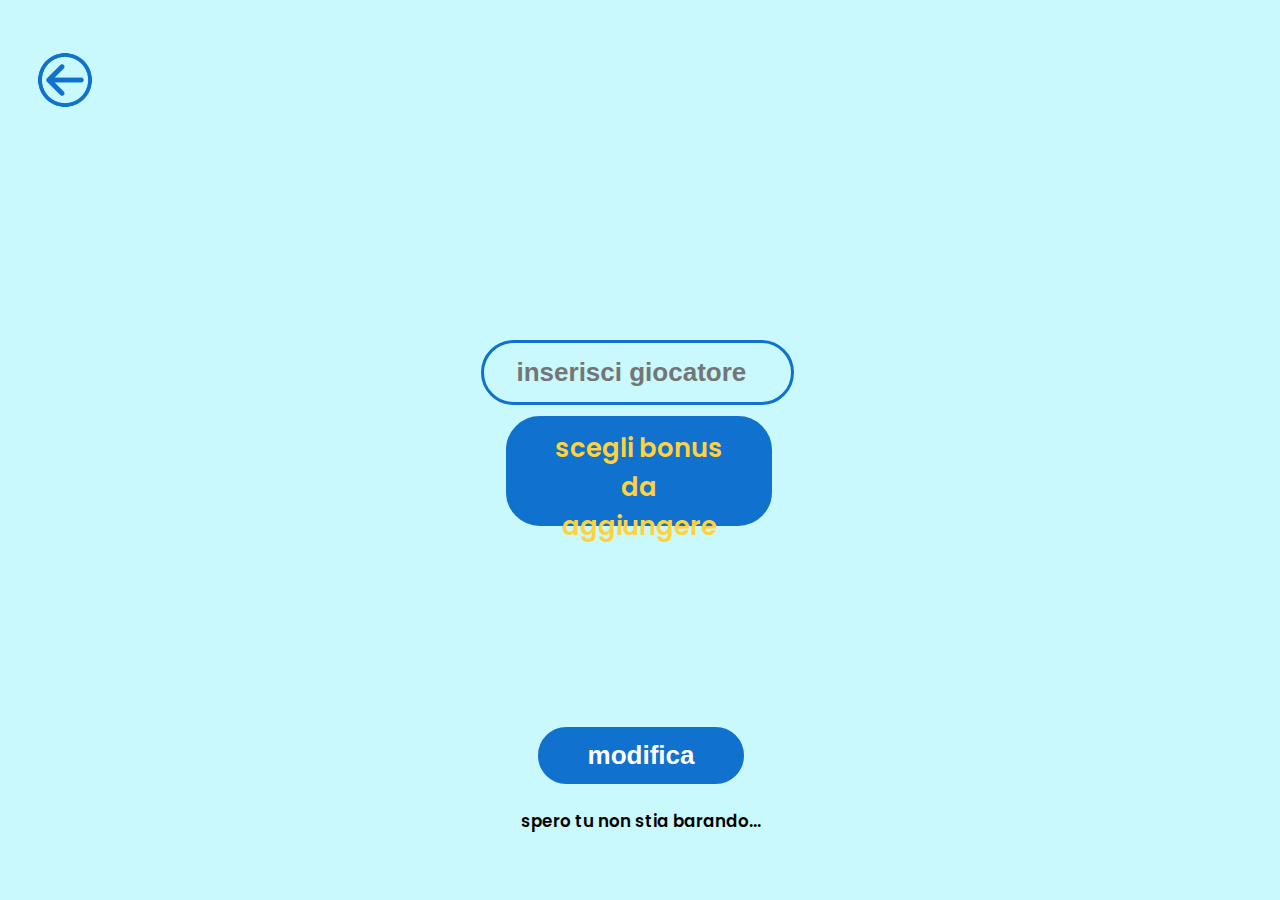
<file: adminbonus.html>
<!DOCTYPE html>
<html>

<head>
    <meta charset="utf-8">
    <meta name="viewport" content="initial-scale=1, width=device-width">

    <link rel="stylesheet" href="style.css" />
    <link rel="stylesheet" href="https://fonts.googleapis.com/css2?family=Poppins:wght@600&display=swap" />

</head>

<body style="background-color: #c9f8fd;">

    <div class="bonus-change">

        <!-- pulsante per tornare alla adminhome -->
        <a href="adminhome.html">
            <img src="img/IconBlue.png" alt="Icona" class="icon">
        </a>



        <input type="text" id="giocatoreInput" placeholder="inserisci giocatore"
            class=" inserisci-admingiocatoreB-wrapper">

        <div class="scegli-bonus-da-aggiungere-wrapper"> <!-- da far funzionare questo, trovare il modo -->
            <div class="scegli-bonus-da-container">
                <p class="scegli-bonus">scegli bonus </p>
                <p class="scegli-bonus">da aggiungere</p>
            </div>
        </div>

        <button class=" modifica-adminbonus-wrapper">modifica </button>

        <div class="spero-tu-non">spero tu non stia barando...</div>

    </div>




    <script>
        document.querySelector('.modifica-bonus-wrapper').addEventListener('click', function () {
            // qui il codice che vuoi eseguire quando clicchi
            console.log('Hai cliccato Modifica!'); // questo quello che appare in console quando premi
        });


    </script>
</body>

</html>
</file>
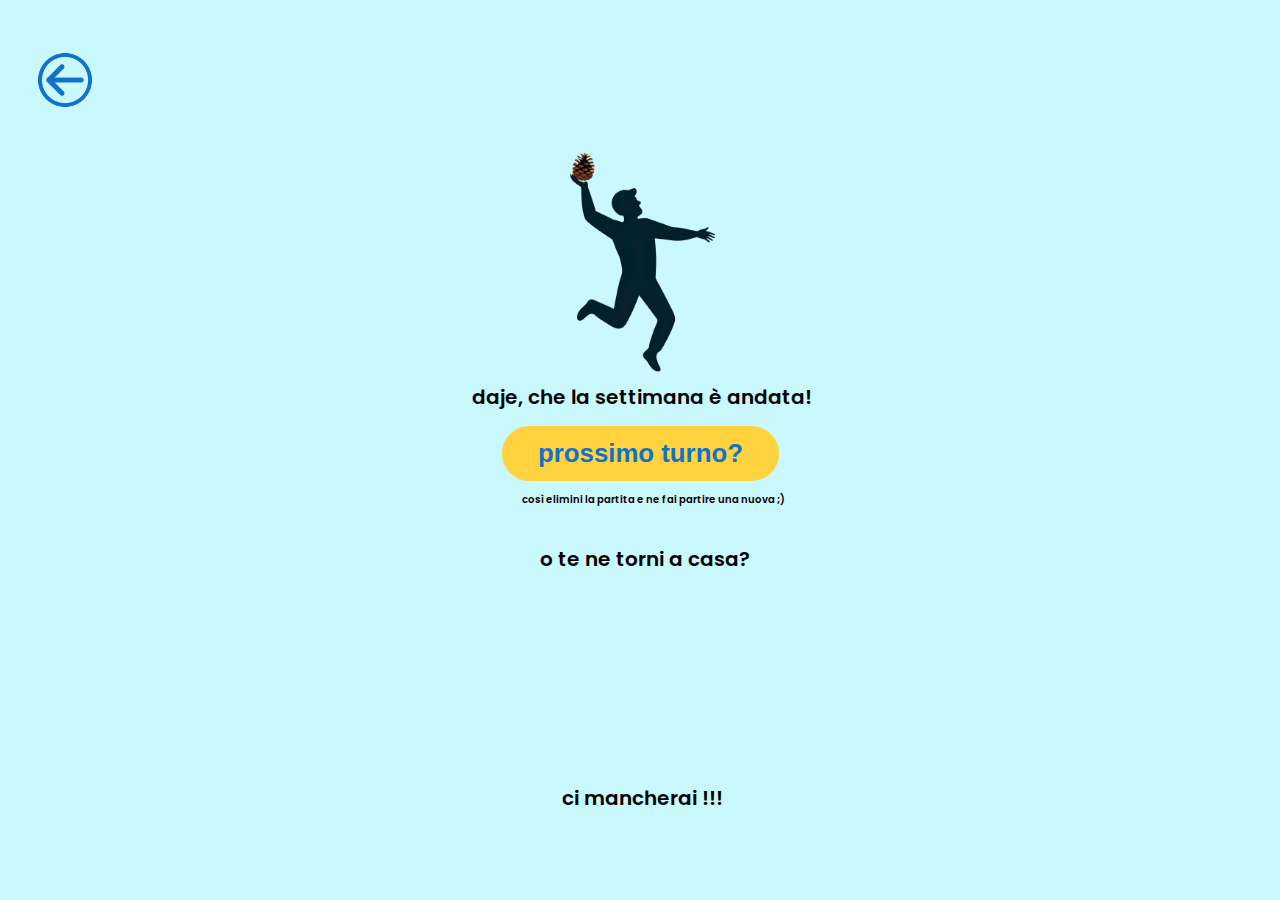
<file: adminendgame.html>
<!DOCTYPE html>
<html>

<head>
  <meta charset="utf-8">
  <meta name="viewport" content="initial-scale=1, width=device-width">

  <link rel="stylesheet" href="style.css" />
  <link rel="stylesheet" href="https://fonts.googleapis.com/css2?family=Poppins:wght@600&display=swap" />

</head>

<body style="background-color: #c9f8fd;">

  <div class="elimina-partita-admin">

    <!-- pulsante per tornare alla adminhome -->
    <a href="adminhome.html">
      <img src="img/IconBlue.png" alt="Icona" class="icon">
    </a>

    <button class="prossimo-turno-wrapper" id="pulsante-conferma">
      <div class="prossimo-turno">prossimo turno? </div>
    </button>
    <img class="image-1-icon-admin" alt="" src="img/pic1.png">


    <div class="daje-che-la">daje, che la settimana è andata!</div>
    <div class="cos-fai-partire">così elimini la partita e ne fai partire una nuova ;)</div>
    <div class="o-te-ne">o te ne torni a casa? </div>
    <div class="ci-mancherai">ci mancherai !!!</div>

  </div>




  <script>
    document.getElementById('pulsante-conferma').addEventListener('click', function () {
      const primaConferma = confirm("Sei sicuro di voler cancellare tutto del turno appena passato?");

      if (primaConferma) {
        const secondaConferma = confirm("Ma sei sicuro sicuro?");

        if (secondaConferma) {
          alert("Cancellato tutto!");
          // qui puoi mettere il codice dell'azione vera e propria
        } else {
          alert("Non ho cancellato niente, ti sei salvato in corner");
        }

      } else {
        alert("Ok, come non detto, non ho cancellato niente");
      }
    });
  </script>
</body>

</html>
</file>
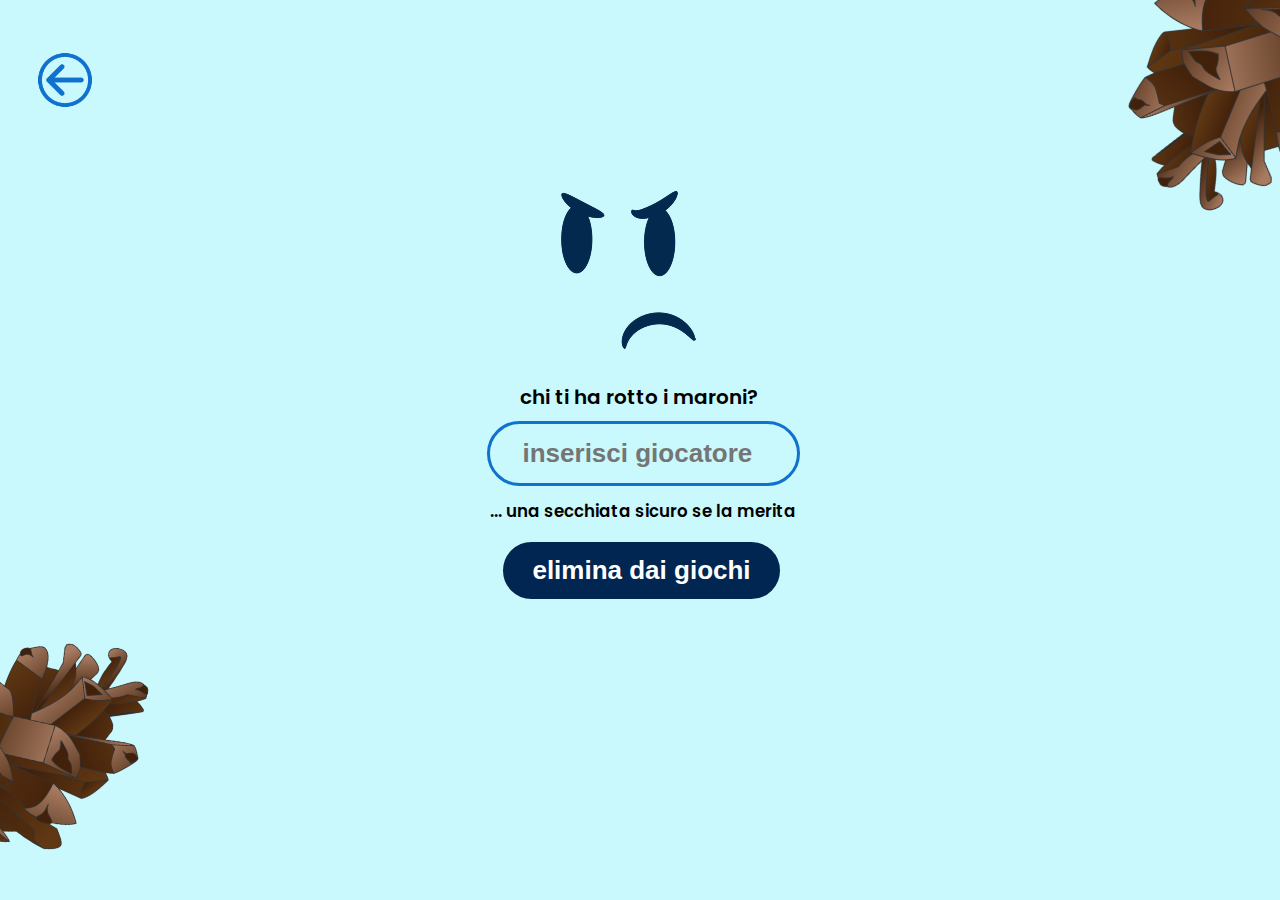
<file: adminendplayer.html>
<!DOCTYPE html>
<html>

<head>
    <meta charset="utf-8">
    <meta name="viewport" content="initial-scale=1, width=device-width">

    <link rel="stylesheet" href="style.css" />
    <link rel="stylesheet" href="https://fonts.googleapis.com/css2?family=Poppins:wght@600&display=swap" />



</head>

<body style="background-color: #c9f8fd;">

    <div class="elimina-admingiocatore">

        <!-- pulsante per tornare alla adminhome -->
        <a href="adminhome.html">
            <img src="img/IconBlue.png" alt="Icona" class="icon">
        </a>

        <!-- inserisci giocatore --> <!-- da modificare una volta inserito il codice backend -->
        <input type="text" id="giocatoreInput" placeholder="inserisci giocatore"
            class=" inserisci-admingiocatoreEP-wrapper">

        <div class="chi-ti-ha">Chi ti ha rotto i maroni?</div>

        <div class="una-secchiata-sicuro">... una secchiata sicuro se la merita</div>

        <button class="elimina-dai-giochi-wrapper" id="pulsante-conferma">
            <div class="elimina-dai-giochi">elimina dai giochi</div>
        </button>

        <img class="angry-icon" alt="" src="img/angry.png">
        <img class="cone-icon13" alt="" src="img/pigna.png">
        <img class="cone-icon14" alt="" src="img/pigna.png">

    </div>





    <script>
        document.getElementById('pulsante-conferma').addEventListener('click', function () {
            const primaConferma = confirm("Sei sicuro di voler eliminare questo giocatore?");
            if (primaConferma) {
                alert("fuori dai giochi mascalzone!");
            } else {
                alert("Salvato in corner, non è successo niente");
            }
        });
    </script>
</body>

</html>
</file>
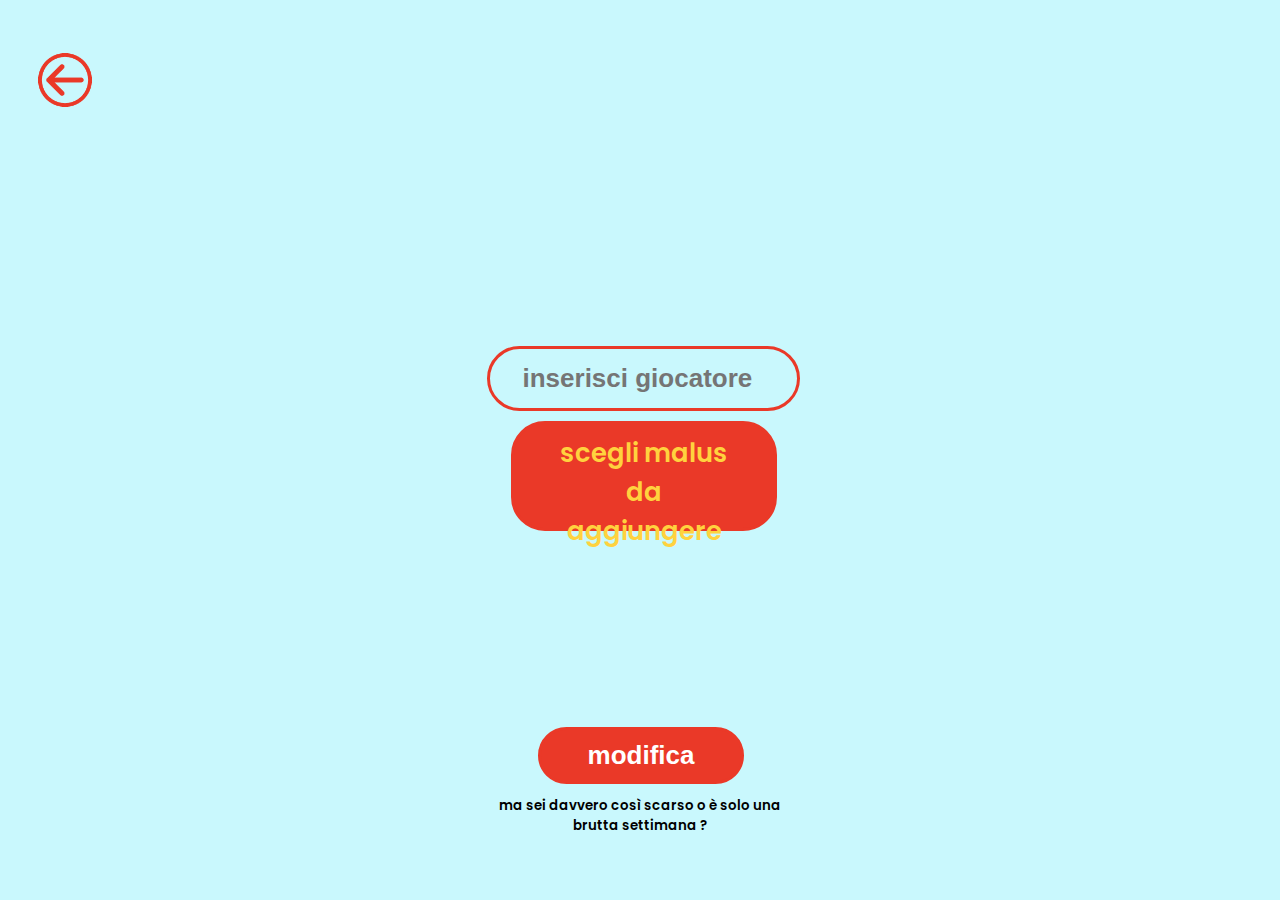
<file: adminmalus.html>
<!DOCTYPE html>
<html>

<head>
    <meta charset="utf-8">
    <meta name="viewport" content="initial-scale=1, width=device-width">

    <link rel="stylesheet" href="style.css" />
    <link rel="stylesheet" href="https://fonts.googleapis.com/css2?family=Poppins:wght@600&display=swap" />

</head>

<body style="background-color: #c9f8fd;">

    <div class="malus-change">
        <div class="malus-change-child">
        </div>

        <!-- pulsante per tornare alla adminhome -->
        <a href="adminhome.html">
            <img src="img/IconRed.png" alt="Icona" class="icon">
        </a>

        <input type="text" id="giocatoreInput" placeholder="inserisci giocatore"
            class="inserisci-admingiocatoreM-wrapper">

        <div class="scegli-malus-da-aggiungere-wrapper"> <!-- da far funzionare questo, trovare il modo -->
            <div class="scegli-malus-da-container">
                <p class="scegli-malus">scegli malus </p>
                <p class="scegli-malus">da aggiungere</p>
            </div>
        </div>

        <button class=" modifica-adminmalus-wrapper">modifica </button>

        <div class="ma-sei-davvero">ma sei davvero così scarso o è solo una brutta settimana ? </div>
    </div>
</body>

</html>
</file>
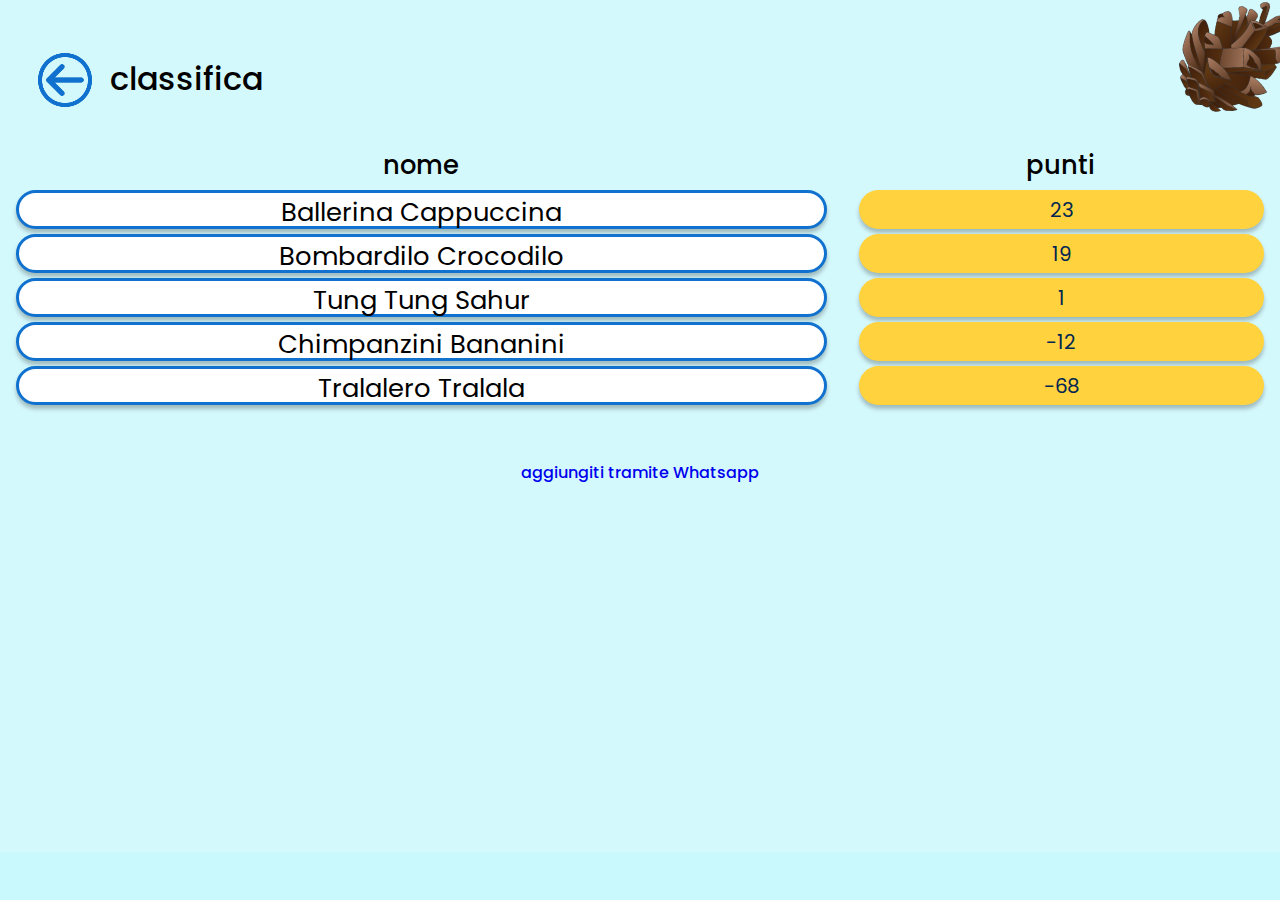
<file: classifica.html>
<!DOCTYPE html>
<html>

<head>
    <meta charset="utf-8">
    <meta name="viewport" content="initial-scale=1, width=device-width">

    <link rel="stylesheet" href="style.css" />
    <link rel="stylesheet" href="https://fonts.googleapis.com/css2?family=Poppins:wght@600;700&display=swap" />



</head>

<body style="background-color: #c9f8fd;">

    <div class="classifica">
        <div class="classifica-wrapper">
            <div class=" font2" style="font-size: xx-large;">classifica </div>
        </div>

        <!-- pigna -->
        <img class="cone-icon6" alt="" src="img/pigna.png">

        <!-- questo poi lo cambio ma intanto è per capire come si vede -->
        <div class="container">
            <div class="nomeg">
                <div class="nomegtitolo font2"> nome </div>
                <div class="nomegcaselle"> Ballerina Cappuccina </div>
                <div class="nomegcaselle"> Bombardilo Crocodilo </div>
                <div class="nomegcaselle"> Tung Tung Sahur </div>
                <div class="nomegcaselle"> Chimpanzini Bananini</div>
                <div class="nomegcaselle"> Tralalero Tralala</div>

            </div>
            <div class="puntidiv">
                <div class="puntititolo font2"> punti </div>
                <div class="punticaselle"> 23 </div>
                <div class="punticaselle"> 19</div>
                <div class="punticaselle"> 1</div>
                <div class="punticaselle"> -12</div>
                <div class="punticaselle"> -68</div>

            </div>
        </div>

        <img class="icon" alt="" src="img/IconBlue.png">

        <a href="index.html">
            <img src="img/IconBlue.png" alt="Icona" class="icon">
        </a>
        <!-- TODO start 
        <input class="aggiungi-giocatore-wrapper font2" id="newplayer" placeholder="aggiungi giocatore"> </inpput>
-->
        <a href="https://wa.me/393889955188?text=Heyy!%20Aggiungimi%20al%20Fanta!%20Mi%20chiamo%20:" target="_blank"
            class=" whatsapp-wrapper2 font2" style="padding: 10px; font-size: 16px;">
            <div class="newplayer">aggiungiti tramite Whatsapp</div>
        </a>
        <!-- TODO finish -->

        <!-- class whatsapp-wrapper
         id: whatsapp
         TODO: 
        cambiare il colore di questa icona
         -->
    </div>
</body>

</html>
</file>
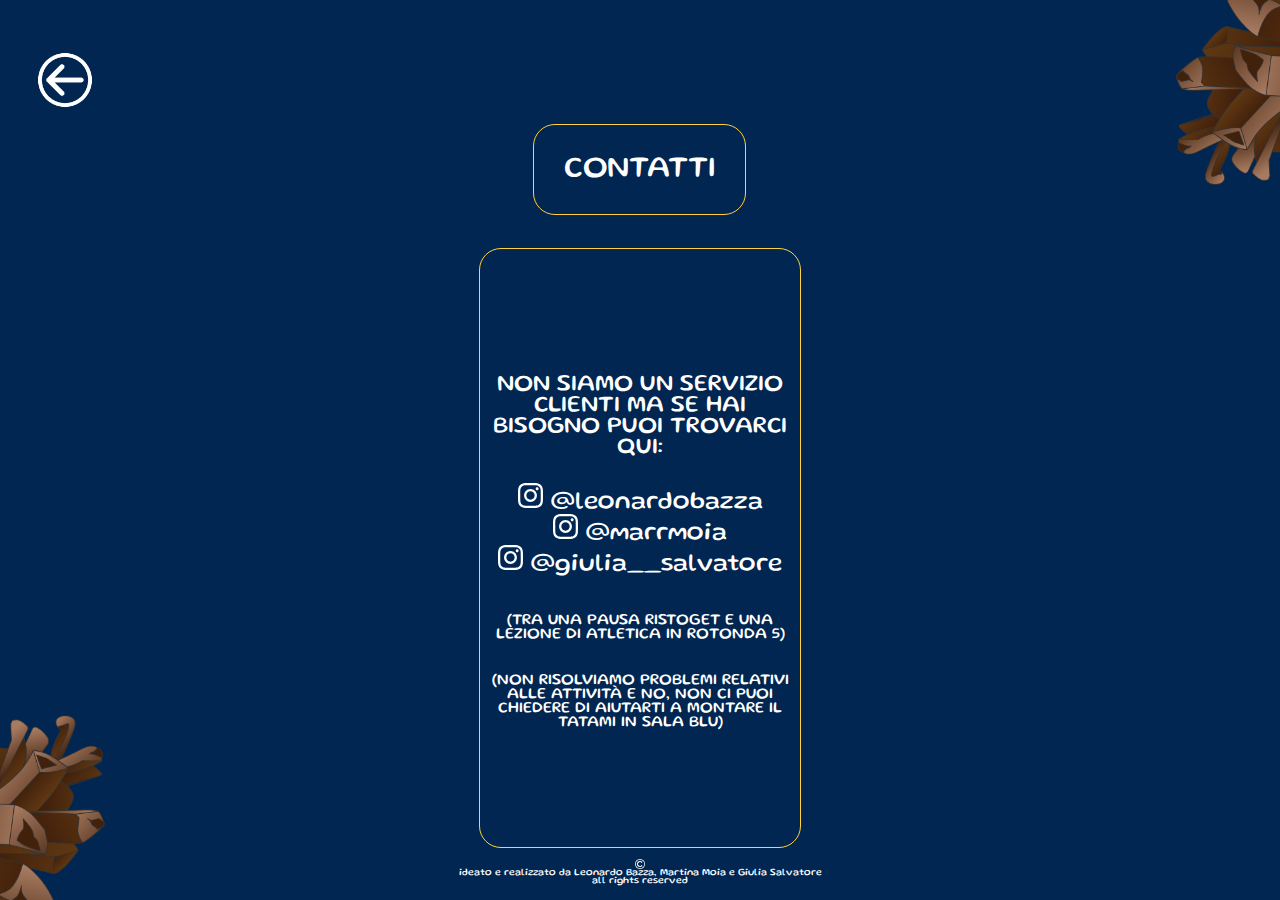
<file: contatti.html>
<!DOCTYPE html>
<html>

<head>
    <meta charset="utf-8">
    <meta name="viewport" content="initial-scale=1, width=device-width">

    <link rel="stylesheet" href="style.css" />
    <link rel="stylesheet" href="https://fonts.googleapis.com/css2?family=Gluten:wght@400&display=swap" />



</head>

<body style="background-color: #002651;">

    <div class="bonus-1 pagina-contatti-wrapper">
        <!-- pulsante per tornare al regolamentohome -->
        <a href="regolamentohome.html">
            <img src="img/IconWhite.png" alt="Icona" class="icon">
        </a>

        <img class="cone-icon11" alt="" src="img/pigna.png">
        <img class="cone-icon12" alt="" src="img/pigna.png">

        <div class="contatti-title-wrapper">
            <div class="elenco-bonus">
                <p class="elenco"> CONTATTI </p>
            </div>
        </div>

        <div class="contatti-wrapper">
            <p style="font-size: x-large;">non siamo un servizio clienti ma se hai bisogno puoi trovarci qui: </p>
            <a class="elenco" href="https://www.instagram.com/leonardobazza?igsh=cnhyYmNzdHUybG5n" target="_blank"
                rel="noopener noreferrer" style="color:white; text-transform: lowercase"> <img
                    src="img/insta-logo-white.svg" style="block-size: 25px;"> @leonardobazza</a>
            <a class="elenco" href="https://www.instagram.com/marrmoia?igsh=bmhycDBmbWFuaWt5m" target="_blank"
                rel="noopener noreferrer" style="color:white; text-transform: lowercase"><img
                    src="img/insta-logo-white.svg" style="block-size: 25px;"> @marrmoia</a>
            <a class="elenco" href="https://www.instagram.com/giulia__salvatore?igsh=Z3BnMjExMXJjenA3" target="_blank"
                rel="noopener noreferrer" style="color:white; text-transform: lowercase"><img
                    src="img/insta-logo-white.svg" style="block-size: 25px;"> @giulia__salvatore</a>
            <br>
            <p style="font-size: medium;">(tra una pausa ristoget e una lezione di atletica in rotonda 5)</p>
            <p style="font-size: medium;">(non risolviamo problemi relativi alle attività e no, non ci puoi chiedere di
                aiutarti a montare il tatami in sala blu) </p>
        </div>

        <!-- copyright lines START -->
        <div class="box-fondo">
            <img style="block-size: 10px;" src="img/copyright.png">
            <div class="copyright-text">
                <div>ideato e realizzato da Leonardo Bazza, Martina Moia e Giulia Salvatore <br> all
                    rights reserved </div>
            </div>
        </div>
        <!-- copyright lines END -->

    </div>
</body>

</html>
</file>
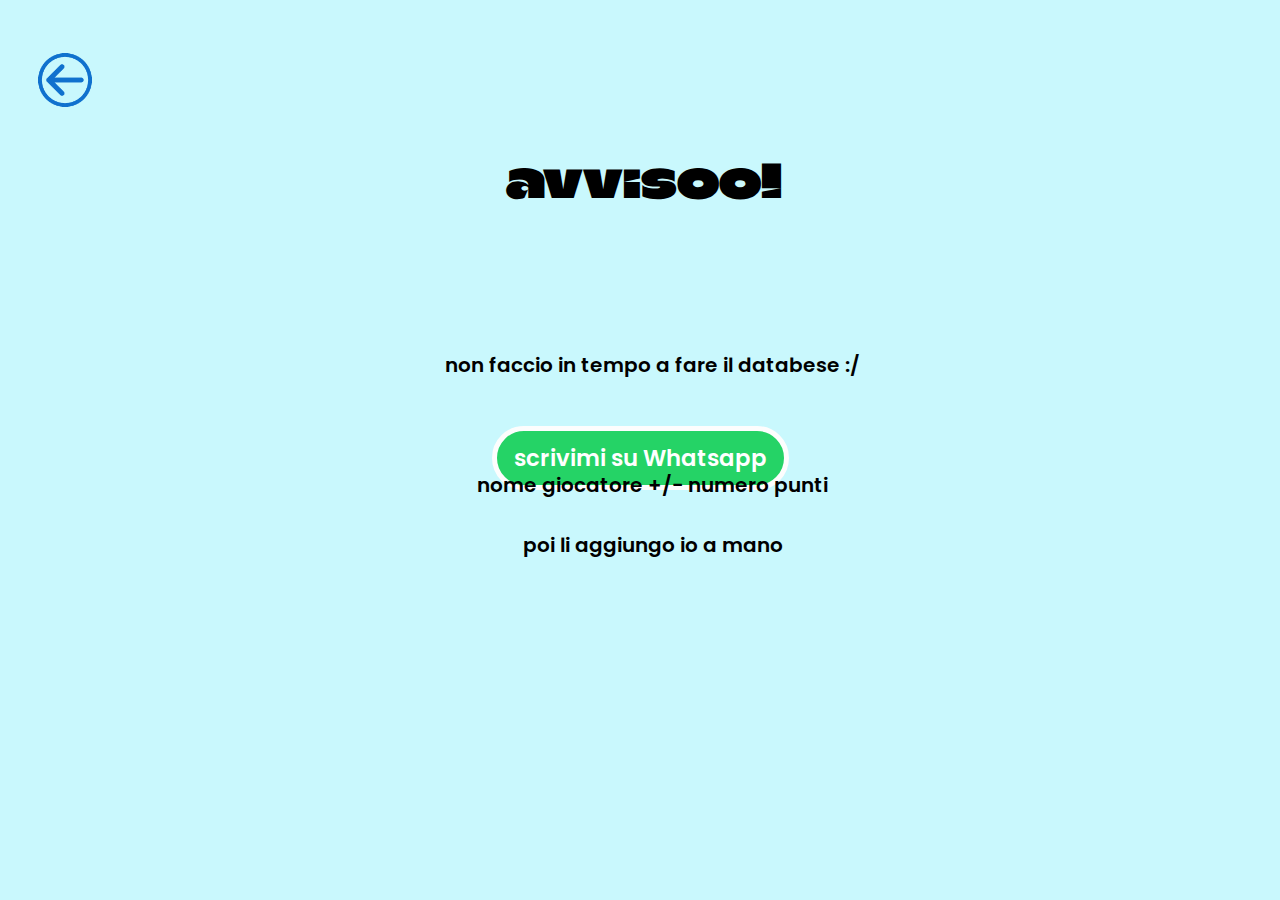
<file: info.html>
<!DOCTYPE html>
<html>

<head>
    <meta charset="utf-8">
    <meta name="viewport" content="initial-scale=1, width=device-width">

    <link rel="stylesheet" href="style.css" />
    <link rel="stylesheet" href="https://fonts.googleapis.com/css2?family=Climate Crisis:wght@400&display=swap" />
    <link rel="stylesheet" href="https://fonts.googleapis.com/css2?family=Poppins:wght@600&display=swap" />
    <link rel="stylesheet" href="https://fonts.googleapis.com/css2?family=Gluten:wght@400&display=swap" />

</head>

<body style="background-color: #c9f8fd;">


    <div class="elimina-partita-admin">

        <!-- pulsante per tornare alla adminhome -->
        <a href="password.html">
            <img src="img/IconBlue.png" alt="Icona" class="icon">
        </a>
        <div class="ue-boss">Avvisoo! </div>

        <a href="https://wa.me/393889955188" target="_blank" class="whatsapp-wrapper">
            <div class="whatsapp">scrivimi su Whatsapp</div>
        </a>



        <div class="infobox">non faccio in tempo a fare il databese :/<br><br><br><br> nome giocatore +/- numero punti
            <br><br> poi li aggiungo io a mano
        </div>


    </div>



    </div>





</body>

</html>
</file>
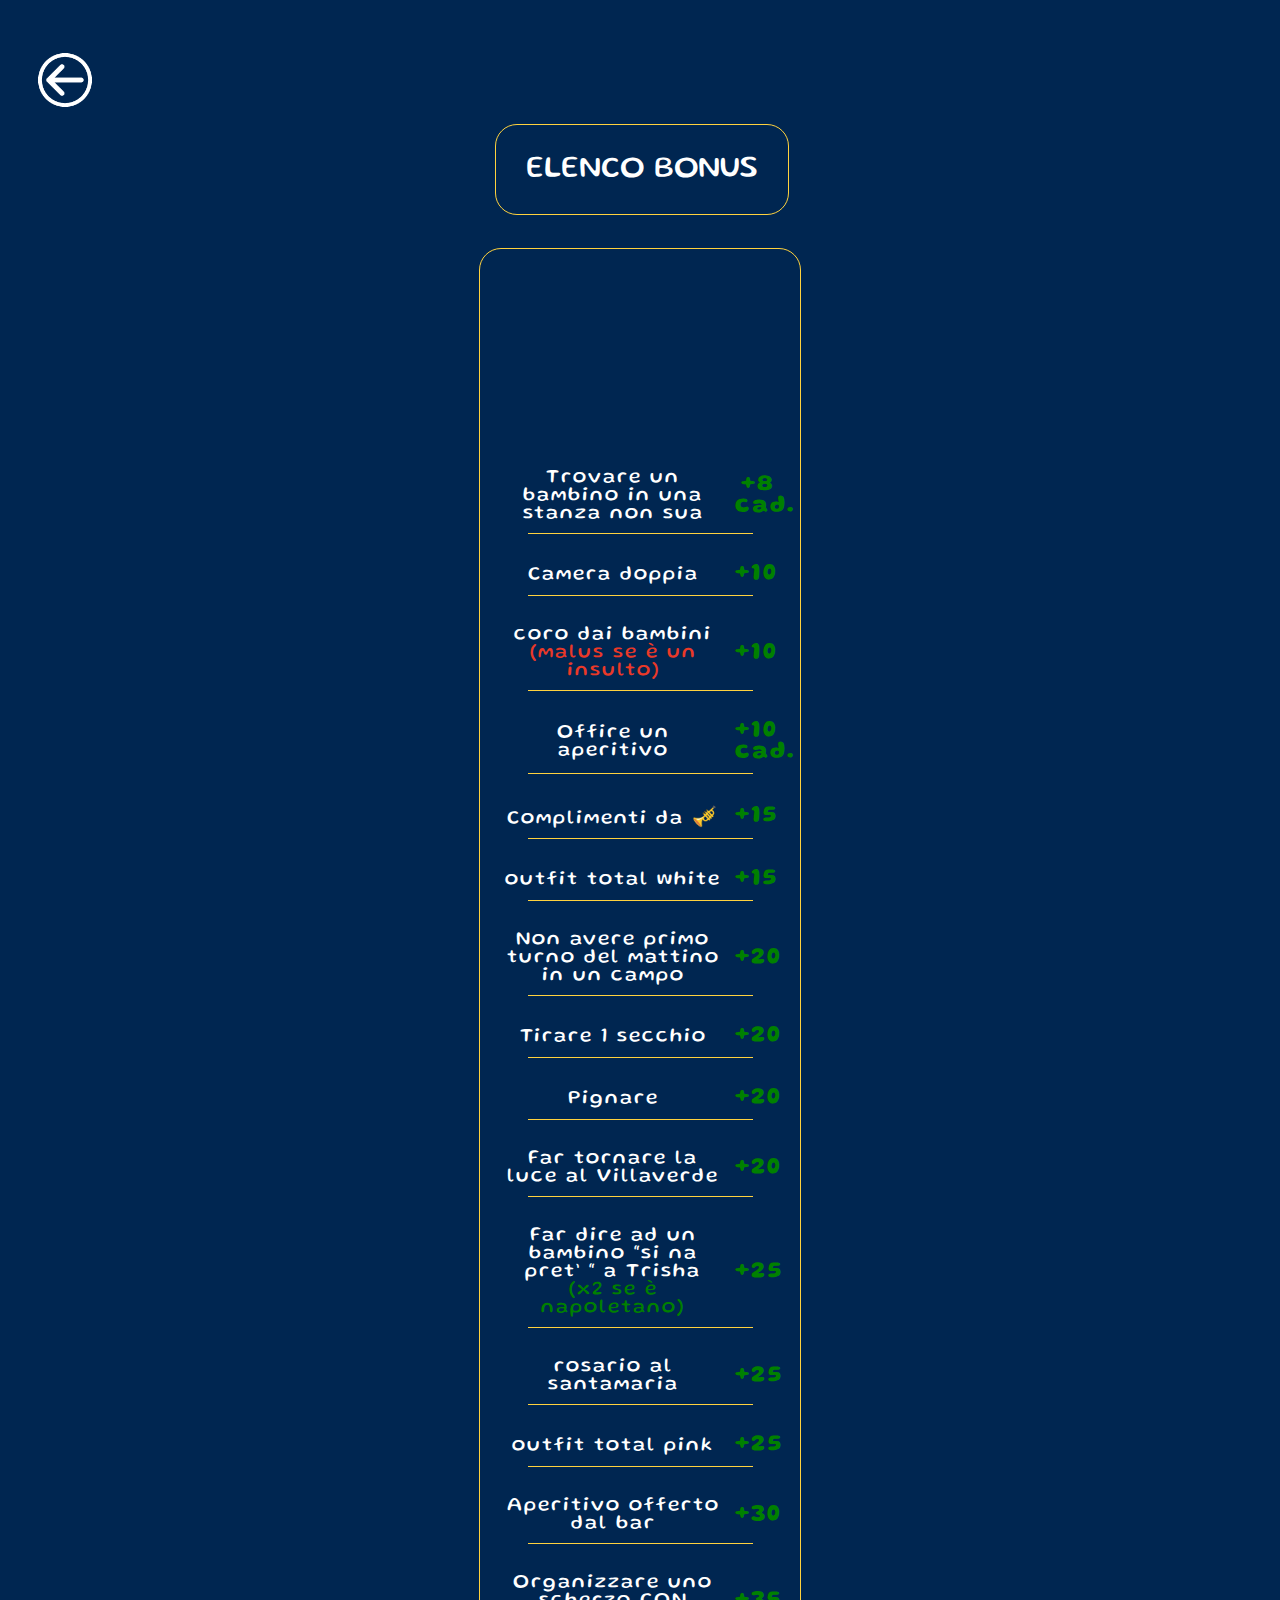
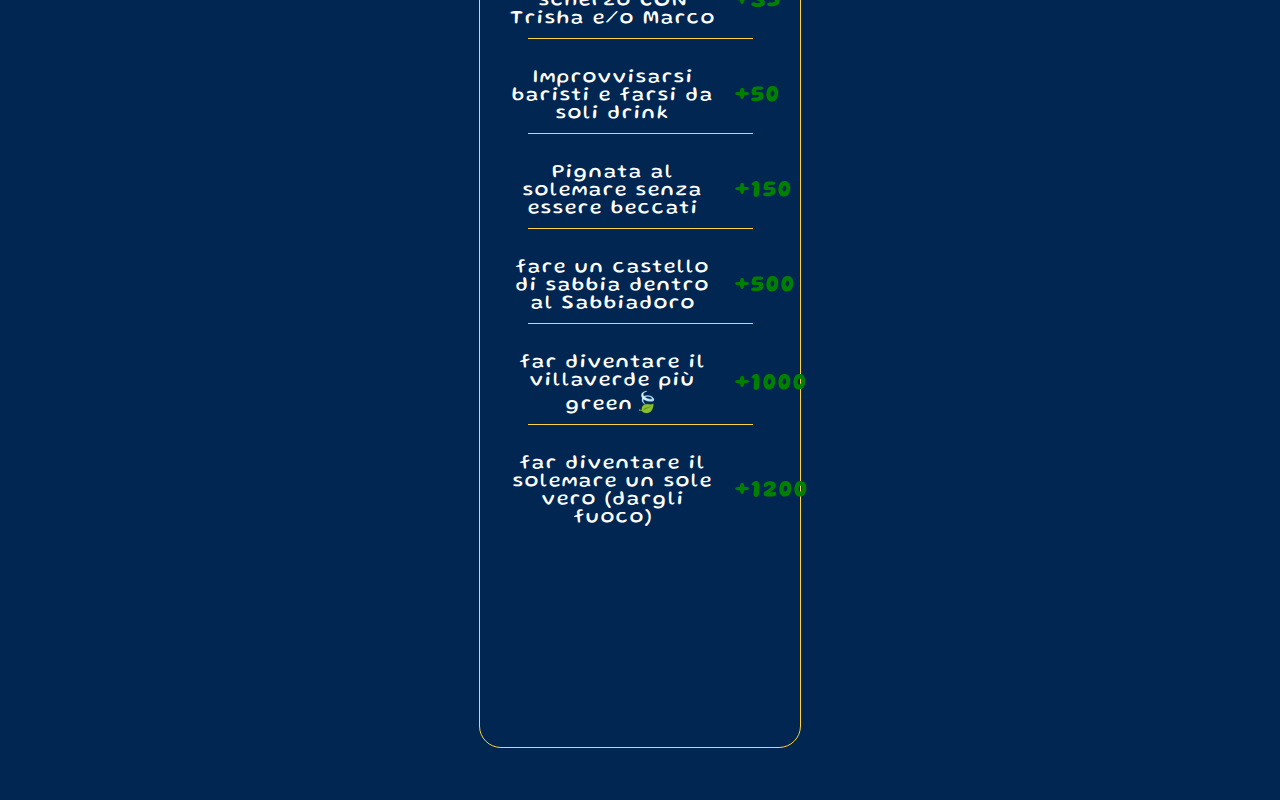
<file: listabonus.html>
<!DOCTYPE html>
<html>

<head>
    <meta charset="utf-8">
    <meta name="viewport" content="initial-scale=1, width=device-width">

    <link rel="stylesheet" href="style.css" />
    <link rel="stylesheet" href="https://fonts.googleapis.com/css2?family=Gluten:wght@400&display=swap" />

</head>

<body style="background-color: #002651;">

    <div class="bonus-1 pagina-wrapper">

        <!-- pulsante per tornare al regolamentohome -->
        <a href="regolamentohome.html">
            <img src="img/IconWhite.png" alt="Icona" class="icon">
        </a>

        <div class="elenco-bonus-wrapper">
            <div class="elenco-bonus">
                <p class="elenco"> ELENCO BONUS </p>
            </div>
        </div>

        <div class="regole-wrapper">
            <div class="regole-container">

                <div class="item">
                    <div class="item-text">Trovare un bambino in una stanza non sua </div>
                    <div class="item-spacer"></div>
                    <div class="item-count-bonus">+8 cad.</div>
                </div>
                <div class=" item-line"></div>

                <div class="item">
                    <div class="item-text">Camera doppia </div>
                    <div class="item-spacer"></div>
                    <div class="item-count-bonus">+10</div>
                </div>
                <div class=" item-line"></div>

                <div class="item">
                    <div class="item-text">coro dai bambini <br> <span style="color: #ea3928">(malus se è un
                            insulto)</span> </div>
                    <div class="item-spacer"></div>
                    <div class="item-count-bonus">+10</div>
                </div>
                <div class=" item-line"></div>

                <div class="item">
                    <div class="item-text">Offire un aperitivo</div>
                    <div class="item-spacer"></div>
                    <div class="item-count-bonus">+10 cad.</div>
                </div>
                <div class=" item-line"></div>

                <div class="item">
                    <div class="item-text">Complimenti da 🎺 </div>
                    <div class="item-spacer"></div>
                    <div class="item-count-bonus">+15</div>
                </div>
                <div class=" item-line"></div>

                <div class="item">
                    <div class="item-text">outfit total white </div>
                    <div class="item-spacer"></div>
                    <div class="item-count-bonus">+15</div>
                </div>
                <div class=" item-line"></div>

                <div class="item">
                    <div class="item-text">Non avere primo turno del mattino in un campo </div>
                    <div class="item-spacer"></div>
                    <div class="item-count-bonus">+20</div>
                </div>
                <div class=" item-line"></div>

                <div class="item">
                    <div class="item-text">Tirare 1 secchio</div>
                    <div class="item-spacer"></div>
                    <div class="item-count-bonus">+20</div>
                </div>
                <div class=" item-line"></div>

                <div class="item">
                    <div class="item-text">Pignare </div>
                    <div class="item-spacer"></div>
                    <div class="item-count-bonus">+20</div>
                </div>
                <div class=" item-line"></div>

                <div class="item">
                    <div class="item-text">Far tornare la luce al Villaverde </div>
                    <div class="item-spacer"></div>
                    <div class="item-count-bonus">+20</div>
                </div>
                <div class=" item-line"></div>

                <div class="item">
                    <div class="item-text">Far dire ad un bambino “si na pret’ “ a Trisha<br> <span
                            style="color: green">(x2 se è napoletano)</span>
                    </div>
                    <div class="item-spacer"></div>
                    <div class="item-count-bonus">+25 </div>
                </div>
                <div class=" item-line"></div>

                <div class="item">
                    <div class="item-text">rosario al santamaria </div>
                    <div class="item-spacer"></div>
                    <div class="item-count-bonus">+25</div>
                </div>
                <div class=" item-line"></div>

                <div class="item">
                    <div class="item-text">outfit total pink </div>
                    <div class="item-spacer"></div>
                    <div class="item-count-bonus">+25</div>
                </div>
                <div class=" item-line"></div>

                <div class="item">
                    <div class="item-text">Aperitivo offerto dal bar </div>
                    <div class="item-spacer"></div>
                    <div class="item-count-bonus">+30</div>
                </div>
                <div class=" item-line"></div>

                <div class="item">
                    <div class="item-text">Organizzare uno scherzo CON Trisha e/o Marco </div>
                    <div class="item-spacer"></div>
                    <div class="item-count-bonus">+35</div>
                </div>
                <div class=" item-line"></div>

                <div class="item">
                    <div class="item-text">Improvvisarsi baristi e farsi da soli drink </div>
                    <div class="item-spacer"></div>
                    <div class="item-count-bonus">+50</div>
                </div>
                <div class=" item-line"></div>


                <div class="item">
                    <div class="item-text">Pignata al solemare senza essere beccati</div>
                    <div class="item-spacer"></div>
                    <div class="item-count-bonus">+150</div>
                </div>
                <div class=" item-line"></div>

                <div class="item">
                    <div class="item-text">fare un castello di sabbia dentro al Sabbiadoro </div>
                    <div class="item-spacer"></div>
                    <div class="item-count-bonus">+500</div>
                </div>
                <div class=" item-line"></div>

                <div class="item">
                    <div class="item-text">far diventare il villaverde più green🍃</div>
                    <div class="item-spacer"></div>
                    <div class="item-count-bonus">+1000</div>
                </div>
                <div class=" item-line"></div>

                <div class="item">
                    <div class="item-text">far diventare il solemare un sole vero (dargli fuoco) </div>
                    <div class="item-spacer"></div>
                    <div class="item-count-bonus">+1200</div>
                </div>

            </div>
        </div>
    </div>
</body>

</html>
</file>
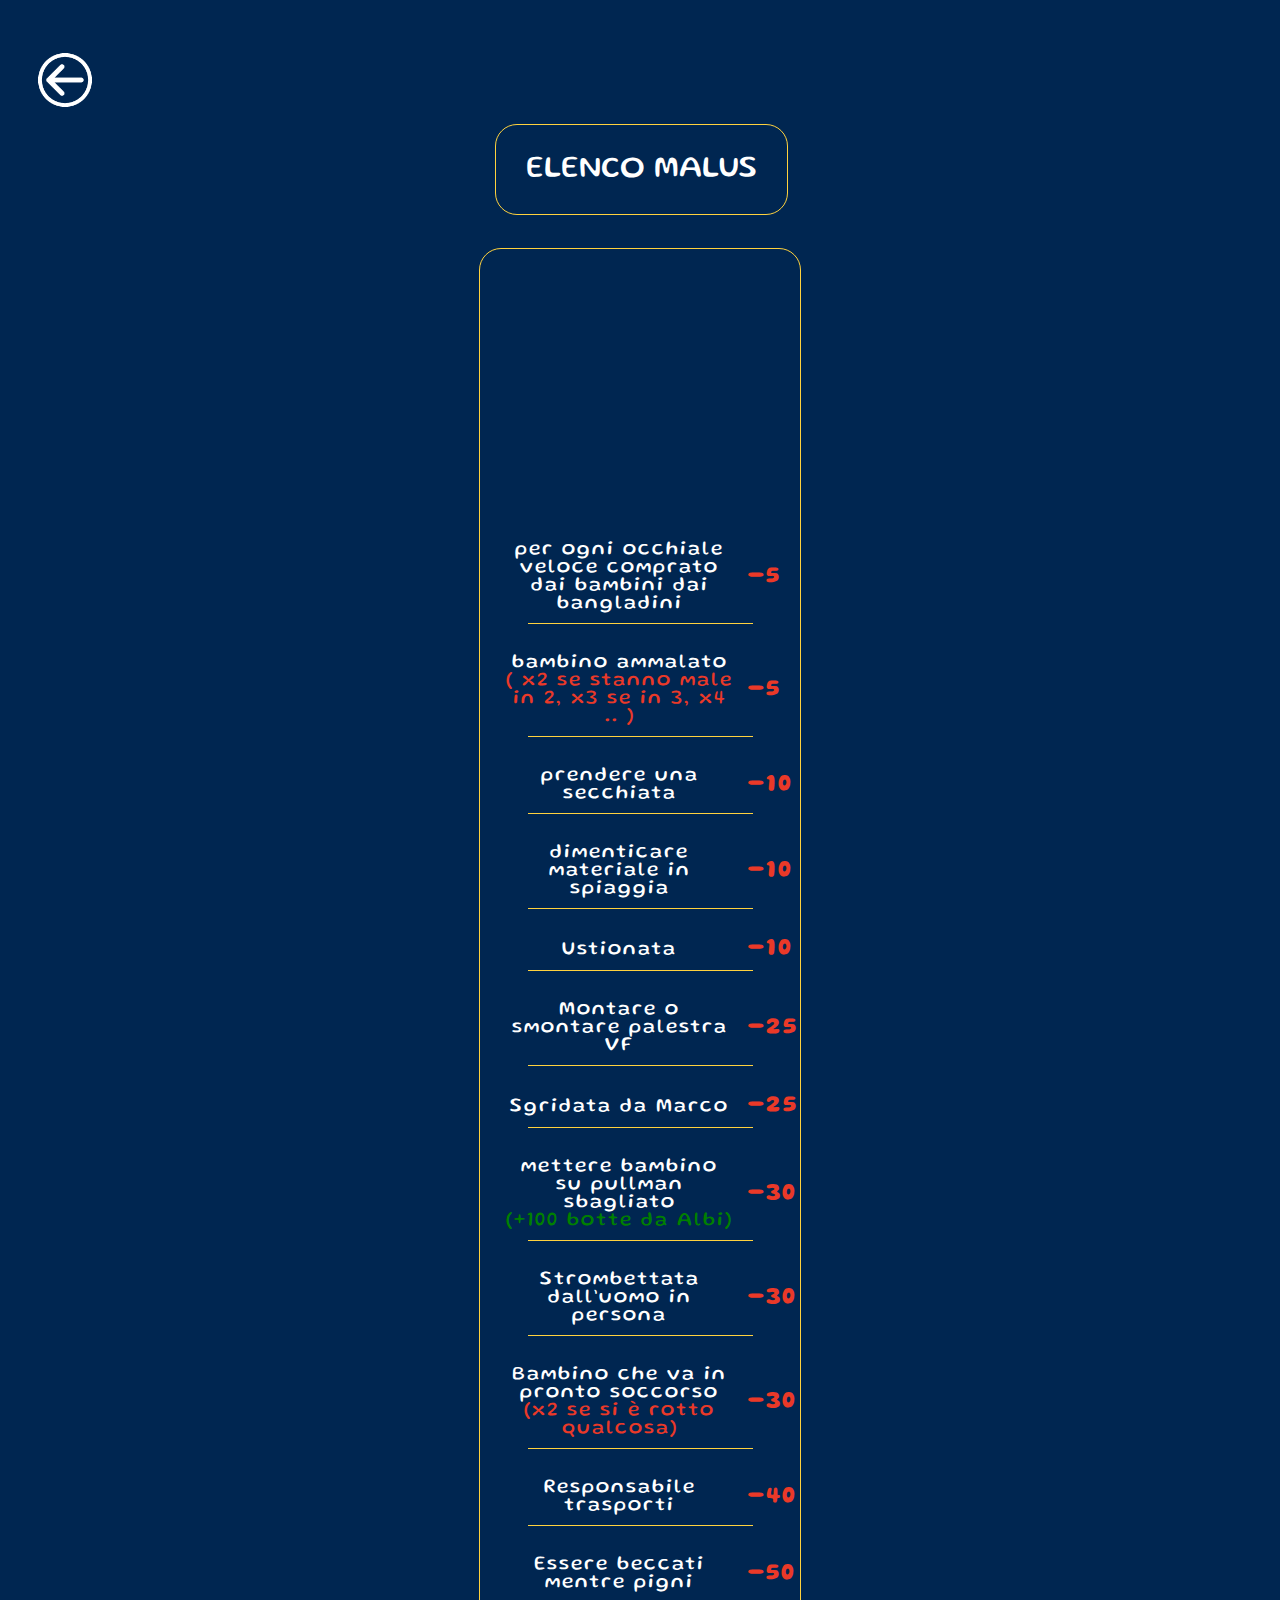
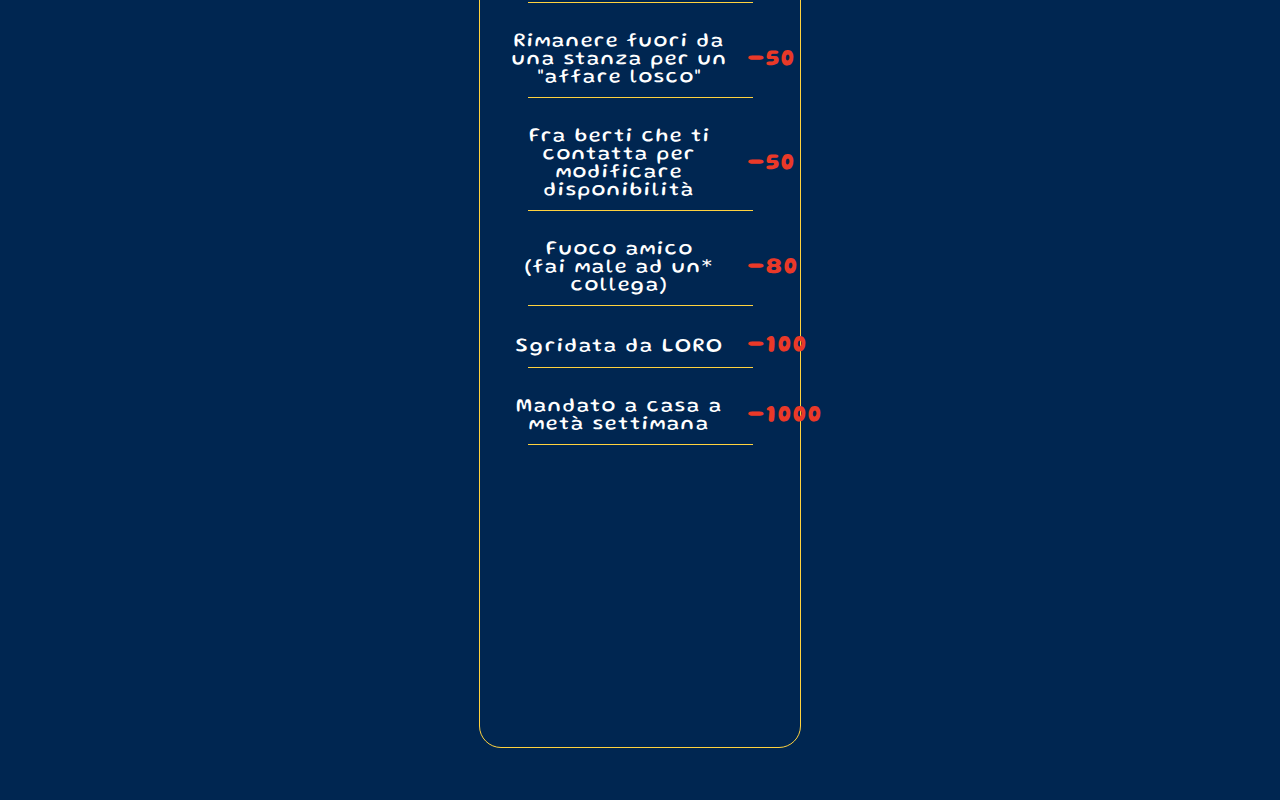
<file: listamalus.html>
<!DOCTYPE html>
<html>

<head>
    <meta charset="utf-8">
    <meta name="viewport" content="initial-scale=1, width=device-width">

    <link rel="stylesheet" href="style.css" />
    <link rel="stylesheet" href="https://fonts.googleapis.com/css2?family=Gluten:wght@400&display=swap" />



</head>

<body style="background-color: #002651;">

    <div class="bonus-1 pagina-wrapper">

        <!-- pulsante per tornare al regolamentohome -->
        <a href="regolamentohome.html">
            <img src="img/IconWhite.png" alt="Icona" class="icon">
        </a>

        <div class="elenco-bonus-wrapper">
            <div class="elenco-bonus">
                <p class="elenco"> ELENCO MALUS </p>
            </div>
        </div>

        <div class="regole-wrapper">
            <div class="regole-container">
                <div class="item">
                    <div class="item-text">per ogni occhiale veloce comprato dai bambini dai bangladini</div>
                    <div class="item-spacer"></div>
                    <div class="item-count-malus">-5</div>
                </div>
                <div class=" item-line"></div>

                <div class="item">
                    <div class="item-text">bambino ammalato <br> <span style="color: #ea3928"> ( x2 se stanno male in 2,
                            x3 se in 3, x4 .. )</span></div>
                    <div class="item-spacer"></div>
                    <div class="item-count-malus">-5</div>
                </div>
                <div class=" item-line"></div>

                <div class="item">
                    <div class="item-text">prendere una secchiata</div>
                    <div class="item-spacer"></div>
                    <div class="item-count-malus">-10</div>
                </div>
                <div class=" item-line"></div>

                <div class="item">
                    <div class="item-text">dimenticare materiale in spiaggia</div>
                    <div class="item-spacer"></div>
                    <div class="item-count-malus">-10</div>
                </div>
                <div class=" item-line"></div>

                <div class="item">
                    <div class="item-text">Ustionata</div>
                    <div class="item-spacer"></div>
                    <div class="item-count-malus">-10</div>
                </div>
                <div class=" item-line"></div>

                <div class="item">
                    <div class="item-text">Montare o smontare palestra VF</div>
                    <div class="item-spacer"></div>
                    <div class="item-count-malus">-25</div>
                </div>
                <div class=" item-line"></div>

                <div class="item">
                    <div class="item-text">Sgridata da Marco</div>
                    <div class="item-spacer"></div>
                    <div class="item-count-malus">-25</div>
                </div>
                <div class=" item-line"></div>

                <div class="item">
                    <div class="item-text">mettere bambino su pullman sbagliato <br> <span style="color: green"> (+100
                            botte da Albi)</span></div>
                    <div class="item-spacer"></div>
                    <div class="item-count-malus">-30</div>
                </div>
                <div class=" item-line"></div>

                <div class="item">
                    <div class="item-text">Strombettata dall’uomo in persona
                    </div>
                    <div class="item-spacer"></div>
                    <div class="item-count-malus">-30</div>
                </div>
                <div class=" item-line"></div>

                <div class="item">
                    <div class="item-text">Bambino che va in pronto soccorso <br> <span style="color: #ea3928">(x2 se si
                            è rotto qualcosa)</span></div>
                    <div class="item-spacer"></div>
                    <div class="item-count-malus">-30</div>
                </div>
                <div class=" item-line"></div>

                <div class="item">
                    <div class="item-text">Responsabile trasporti</div>
                    <div class="item-spacer"></div>
                    <div class="item-count-malus">-40</div>
                </div>
                <div class=" item-line"></div>

                <div class="item">
                    <div class="item-text">Essere beccati mentre pigni</div>
                    <div class="item-spacer"></div>
                    <div class="item-count-malus">-50</div>
                </div>
                <div class=" item-line"></div>

                <div class="item">
                    <div class="item-text">Rimanere fuori da una stanza per un "affare losco"</div>
                    <div class="item-spacer"></div>
                    <div class="item-count-malus">-50</div>
                </div>
                <div class=" item-line"></div>

                <div class="item">
                    <div class="item-text">Fra berti che ti contatta per modificare disponibilità</div>
                    <div class="item-spacer"></div>
                    <div class="item-count-malus">-50</div>
                </div>
                <div class=" item-line"></div>

                <div class="item">
                    <div class="item-text">Fuoco amico <br> (fai male ad un* collega)</div>
                    <div class="item-spacer"></div>
                    <div class="item-count-malus">-80</div>
                </div>
                <div class=" item-line"></div>

                <div class="item">
                    <div class="item-text">Sgridata da LORO</div>
                    <div class="item-spacer"></div>
                    <div class="item-count-malus">-100</div>
                </div>
                <div class=" item-line"></div>

                <div class="item">
                    <div class="item-text">Mandato a casa a metà settimana</div>
                    <div class="item-spacer"></div>
                    <div class="item-count-malus">-1000</div>
                </div>
                <div class=" item-line"></div>

            </div>
        </div>
    </div>
</body>

</html>
</file>
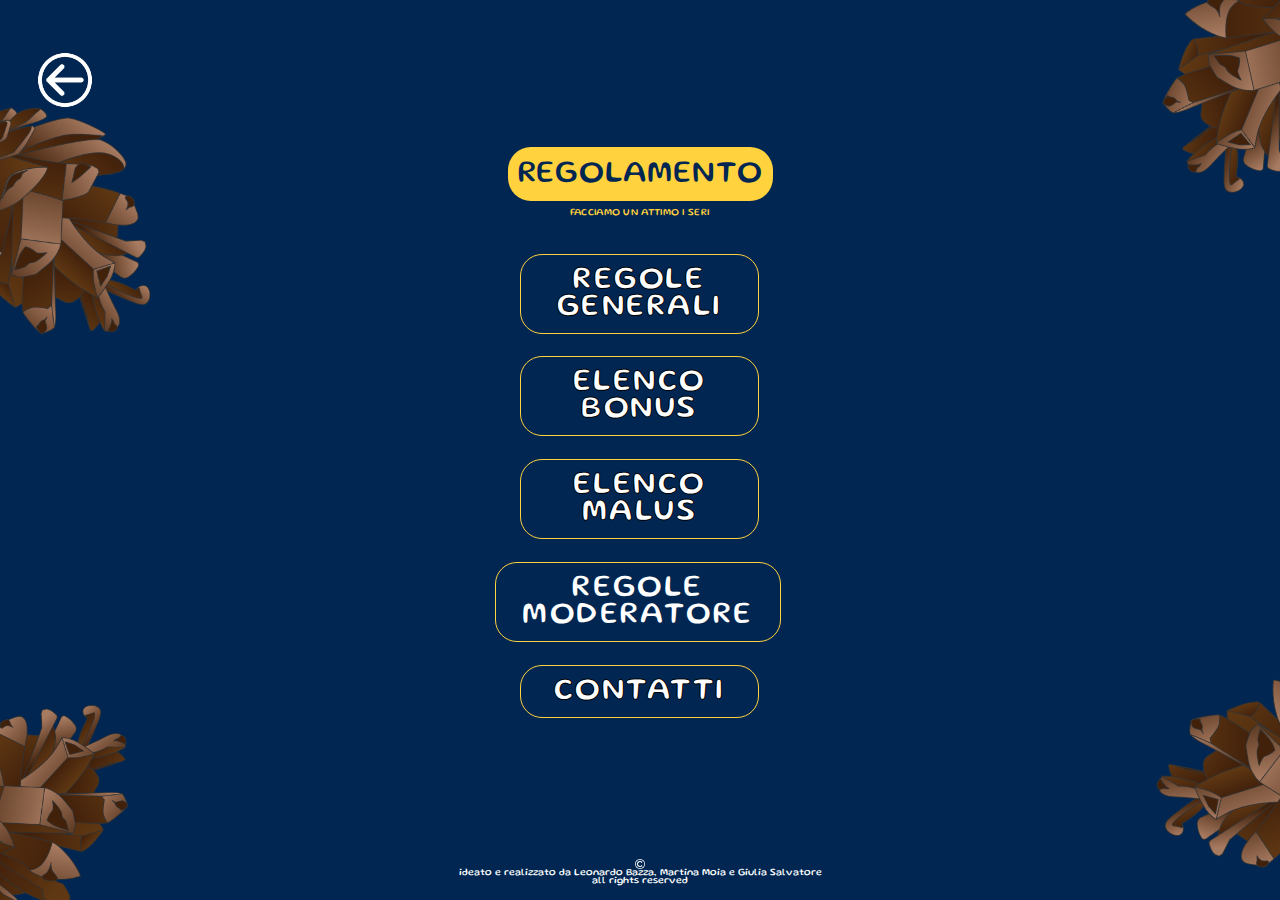
<file: regolamentohome.html>
<!DOCTYPE html>
<html>

<head>
    <meta charset="utf-8">
    <meta name="viewport" content="initial-scale=1, width=device-width">

    <link rel="stylesheet" href="style.css" />
    <link rel="stylesheet" href="https://fonts.googleapis.com/css2?family=Gluten:wght@400&display=swap" />

</head>

<body style="background-color: #002651; ">

    <div class="regolamento" style="min-block-size: 900px;">
        <!-- pulsante per tornare alla home -->
        <a href="index.html">
            <img src="img/IconWhite.png" alt="Icona" class="icon">
        </a>

        <!-- pigne -->
        <img class="cone-icon8" alt="" src="img/pigna.png">
        <img class="cone-icon7" alt="" src="img/pigna.png">
        <img class="cone-icon9" alt="" src="img/pigna.png">
        <img class="cone-icon10" alt="" src="img/pigna.png">

        <div class="regolamentohome-wrapperX">
            <div class="regolamento1">regolamento</div>
        </div>
        <div class="facciamo-un-attimo">facciamo un attimo i seri</div>

        <div class="regole-generaliRH-wrapper" id="">
            <a href="regolegenerali.html">
                <div class="regole-generaliRH">regole generali </div>
            </a>
        </div>

        <div class="elenco-bonusRH-wrapper" id="">
            <a href="listabonus.html">
                <div class="elenco-bmcRH">elenco bonus </div>
            </a>
        </div>

        <div class="elenco-malusRH-wrapper" id="">
            <a href="listamalus.html">
                <div class="elenco-bmcRH">elenco malus </div>
            </a>
        </div>

        <div class="regole-moderatoreRH-wrapper" id="">
            <a href="regoleadmin.html">
                <div class="regole-moderatoreRH">regole moderatore</div>
            </a>
        </div>

        <div class="contatti-wrapperRH" id="">
            <a href="contatti.html">
                <div class="elenco-bmcRH">contatti</div>
            </a>
        </div>


        <!-- copyright lines START -->
        <div class="box-fondo">
            <img style="block-size: 10px;" src="img/copyright.png">
            <div class="copyright-text">
                <div>ideato e realizzato da Leonardo Bazza, Martina Moia e Giulia Salvatore <br> all
                    rights reserved </div>
            </div>
        </div>
        <!-- copyright lines END -->

    </div>
</body>

</html>
</file>
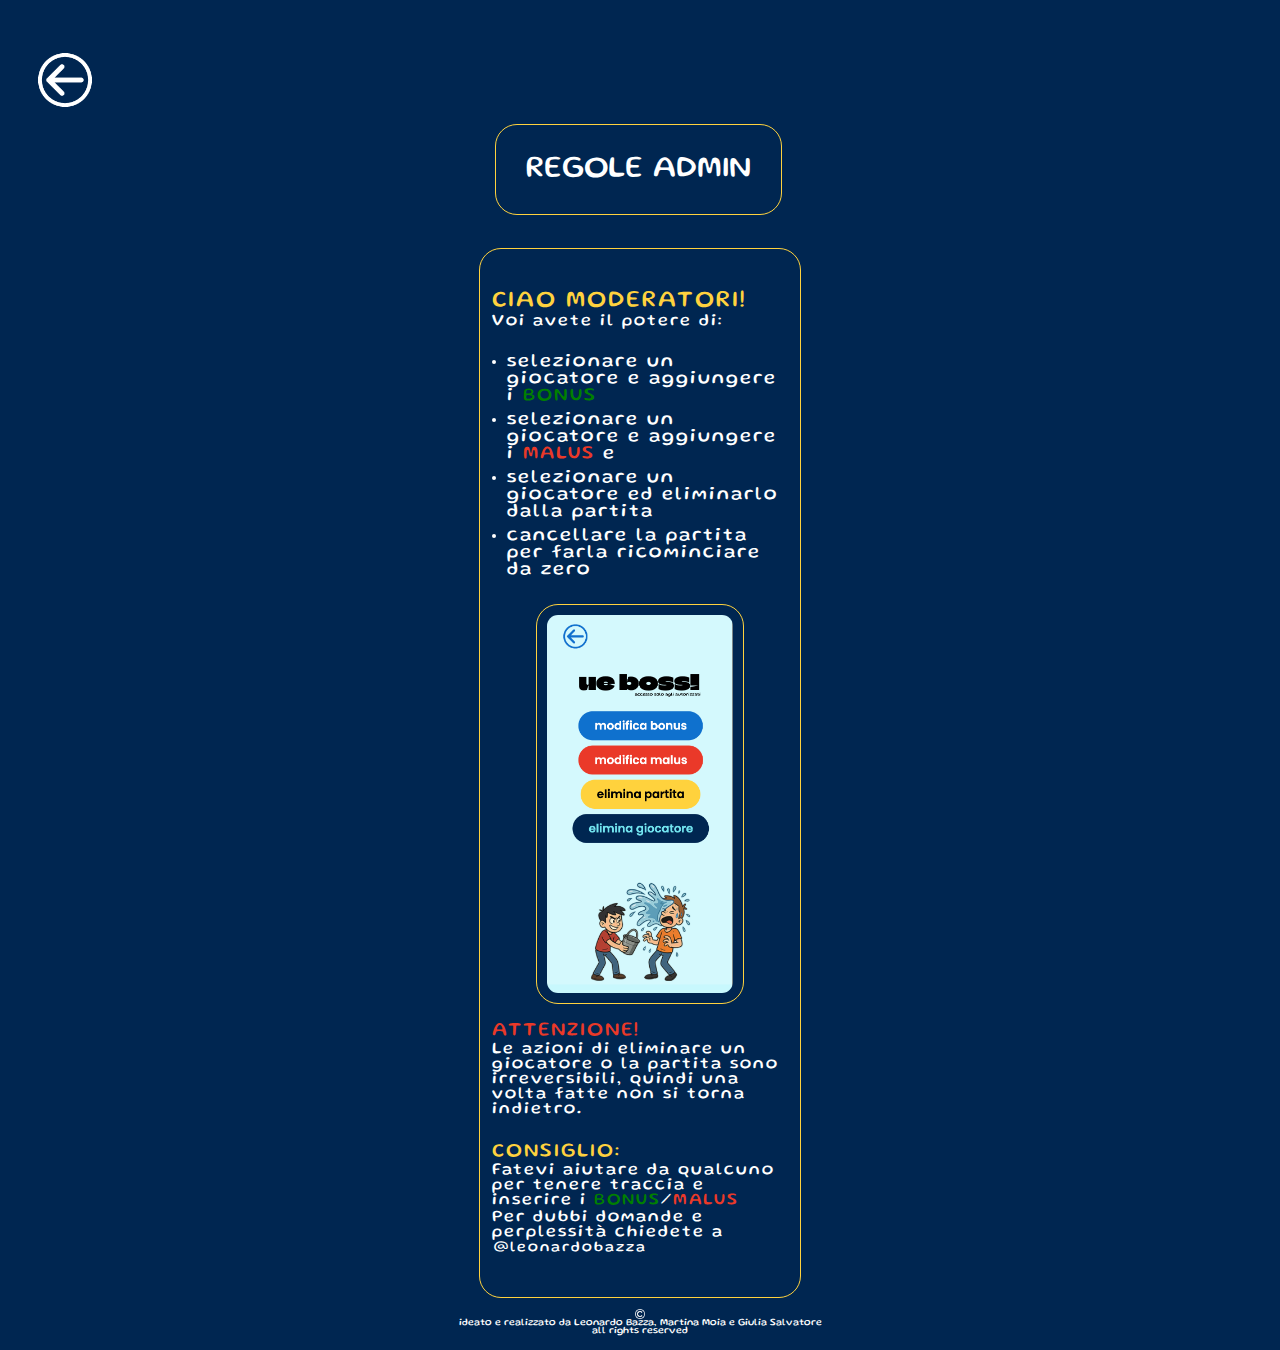
<file: regoleadmin.html>
<!DOCTYPE html>
<html>

<head>
    <meta charset="utf-8">
    <meta name="viewport" content="initial-scale=1, width=device-width">

    <link rel="stylesheet" href="style.css" />
    <link rel="stylesheet" href="https://fonts.googleapis.com/css2?family=Gluten:wght@400&display=swap" />



</head>

<body style="background-color: #002651;">

    <div class="bonus-1 pagina-wrapperRA">

        <!-- pulsante per tornare al regolamentohome -->
        <a href="regolamentohome.html">
            <img src="img/IconWhite.png" alt="Icona" class="icon">
        </a>

        <div class="elenco-bonus-wrapper">
            <div class="elenco-bonus">
                <p class="elenco"> REGOLE ADMIN </p>
            </div>
        </div>

        <div class="regole-wrapperRA">
            <div class="regole-container">
                <p class="elencoRG"
                    style="font-size: 24px; text-transform: uppercase; text-align: start; color: #ffd23e;">Ciao
                    moderatori! </p>
                <p class="elencoRG">Voi avete il potere di:</p>
                <ul style="margin-inline-start: -30px;">
                    <li class="elencoRG" style="font-size: 19px; margin: 7px;"> selezionare un
                        giocatore e aggiungere i <span style="color: green; text-transform: uppercase;">BONUS</span>
                    </li>
                    <li class="elencoRG" style="font-size: 19px; margin: 7px;"> selezionare un
                        giocatore e aggiungere i <span style="color: #ea3928; text-transform: uppercase;">MALUS</span>
                        e
                    </li>
                    <li class=" elencoRG" style="font-size: 19px; margin: 7px;"> selezionare un
                        giocatore ed eliminarlo dalla partita
                    </li>
                    <li class="elencoRG" style="font-size: 19px; margin: 7px;">cancellare la partita
                        per farla ricominciare da zero
                    </li>
                </ul>

                <img src="img/screenAdmin.png" class="screenAdmin-class">
                
                <p class="elencoRG"
                    style="font-size: 20px; text-transform: uppercase; text-align: start; color: #ea3928;">ATTENZIONE!
                </p>
                <p class="elencoRG">Le azioni di eliminare un giocatore o la partita sono irreversibili, quindi una
                    volta fatte non si torna indietro. </p>
                <br>
                <p class="elencoRG"
                    style="font-size: 20px; text-transform: uppercase; text-align: start; color: #ffd23e;">CONSIGLIO:
                </p>
                <p class="elencoRG">Fatevi aiutare da qualcuno per tenere traccia e inserire i <span
                        style="color: green; text-transform: uppercase;">BONUS</span>/<span
                        style="color: #ea3928; text-transform: uppercase;">MALUS</span></p>
                <p class="elencoRG">Per dubbi domande e perplessità chiedete a <a class="elencoRG"
                        href="https://www.instagram.com/leonardobazza?igsh=cnhyYmNzdHUybG5n" target="_blank"
                        rel="noopener noreferrer" style="color:white; text-transform: lowercase; font-size: 15px;">
                        @leonardobazza</a></p>
            </div>
        </div>
        <!-- copyright lines START -->
        <div class="box-fondo">
            <img style="block-size: 10px;" src="img/copyright.png">
            <div class="copyright-text">
                <div>ideato e realizzato da Leonardo Bazza, Martina Moia e Giulia Salvatore <br> all
                    rights reserved </div>
            </div>
        </div>
        <!-- copyright lines END -->
    </div>
</body>

</html>
</file>
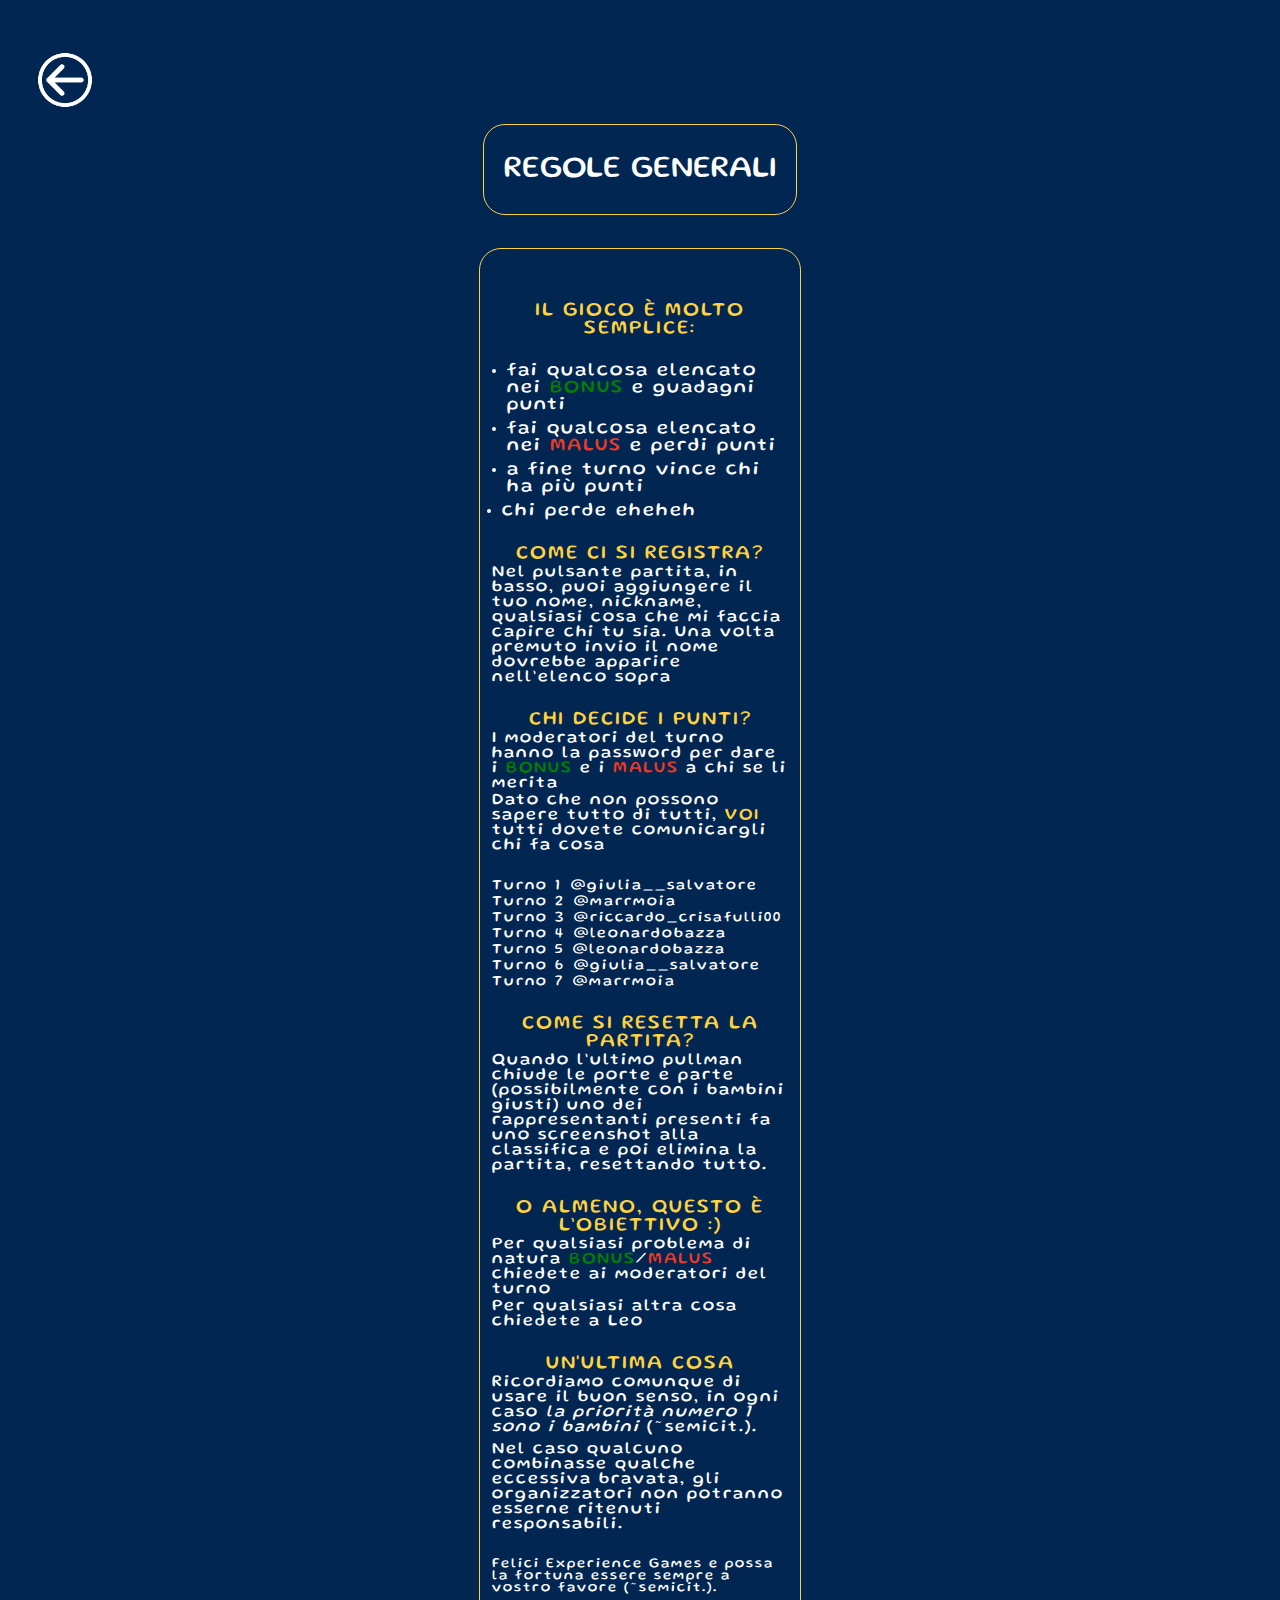
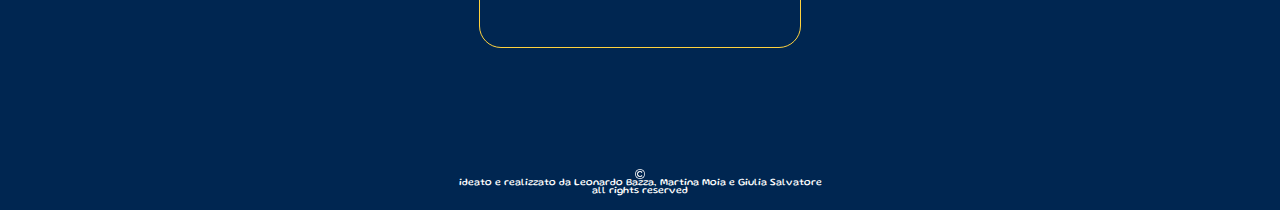
<file: regolegenerali.html>
<!DOCTYPE html>
<html>

<head>
    <meta charset="utf-8">
    <meta name="viewport" content="initial-scale=1, width=device-width">

    <link rel="stylesheet" href="style.css" />
    <link rel="stylesheet" href="https://fonts.googleapis.com/css2?family=Gluten:wght@400&display=swap" />



</head>

<body style="background-color: #002651;">

    <div class="bonus-1 pagina-wrapperRG">

        <!-- pulsante per tornare al regolamentohome -->
        <a href="regolamentohome.html">
            <img src="img/IconWhite.png" alt="Icona" class="icon">
        </a>

        <div class="regole-generali-wrapper">
            <div class="elenco-bonus">
                <p class="elenco"> REGOLE GENERALI </p>
            </div>
        </div>

        <div class="regole-wrapperRG">
            <div class="regole-container">
                <p class="elencoRG"
                    style="font-size: 20px; text-transform: uppercase; text-align: center; color: #ffd23e;">Il gioco è
                    molto semplice:</p>
                <ul style="margin-inline-start: -30px;">
                    <li class="elencoRG" style="font-size: 19px; margin: 7px;"> fai qualcosa
                        elencato nei <span style="color: green; text-transform: uppercase;">BONUS</span> e
                        guadagni punti</li>
                    <li class="elencoRG" style="font-size: 19px; margin: 7px;"> fai qualcosa
                        elencato nei <span style="color: #ea3928; text-transform: uppercase;">MALUS</span> e
                        perdi punti</li>
                    <li class=" elencoRG" style="font-size: 19px; margin: 7px;"> a fine turno vince
                        chi ha più
                        punti
                    </li>
                    <li class="elencoRG" style="font-size: 19px; margin-block-start: 7px;">chi perde eheheh
                    </li>
                </ul>

                <p class="elencoRG"
                    style="font-size: 20px; text-transform: uppercase; text-align: center; color: #ffd23e;">Come ci si
                    registra?</p>
                <p class="elencoRG"> Nel pulsante partita, in basso, puoi aggiungere
                    il tuo nome, nickname, qualsiasi cosa che mi faccia capire chi tu sia. Una volta premuto invio il
                    nome dovrebbe apparire nell’elenco
                    sopra</p>
                <br>

                <p class="elencoRG"
                    style="font-size: 20px; text-transform: uppercase; text-align: center; color: #ffd23e;"> Chi decide
                    i punti?</p>
                <p class="elencoRG">I moderatori del turno hanno la password per
                    dare i <span style="color: green; text-transform: uppercase;">BONUS</span> e i <span
                        style="color: #ea3928; text-transform: uppercase;">MALUS</span> a chi se li merita</p>
                <p class="elencoRG"> Dato che non possono sapere tutto di tutti, <span
                        style="color: #ffd23e;">VOI</span> tutti dovete comunicargli chi fa
                    cosa</p>
                <br>
                <p class="elencoRG" style="font-size: 15px">Turno 1 <a class="elencoRG"
                        href="https://www.instagram.com/giulia__salvatore?igsh=Z3BnMjExMXJjenA3" target="_blank"
                        rel="noopener noreferrer" style="color:white; text-transform: lowercase; font-size: 15px;">
                        @giulia__salvatore</a>
                </p>
                <p class="elencoRG" style="font-size: 15px" ;>Turno 2 <a class="elencoRG"
                        href="https://www.instagram.com/marrmoia?igsh=bmhycDBmbWFuaWt5m" target="_blank"
                        rel="noopener noreferrer" style="color:white; text-transform: lowercase; font-size: 15px;">
                        @marrmoia</a></p>
                <p class="elencoRG" style="font-size: 15px">Turno 3 <a class="elencoRG"
                        href="https://www.instagram.com/riccardo_crisafulli00?igsh=Y3NkdDIwcGRmNTU1" target="_blank"
                        rel="noopener noreferrer" style="color:white; text-transform: lowercase; font-size: 14.5px;">
                        @riccardo_crisafulli00</a></p>
                <p class="elencoRG" style="font-size: 15px">Turno 4 <a class="elencoRG"
                        href="https://www.instagram.com/leonardobazza?igsh=cnhyYmNzdHUybG5n" target="_blank"
                        rel="noopener noreferrer" style="color:white; text-transform: lowercase; font-size: 15px;">
                        @leonardobazza</a>
                </p>
                <p class="elencoRG" style="font-size: 15px">Turno 5 <a class="elencoRG"
                        href="https://www.instagram.com/leonardobazza?igsh=cnhyYmNzdHUybG5n" target="_blank"
                        rel="noopener noreferrer" style="color:white; text-transform: lowercase; font-size: 15px;">
                        @leonardobazza</a>
                </p>
                <p class="elencoRG" style="font-size: 15px">Turno 6 <a class="elencoRG"
                        href="https://www.instagram.com/giulia__salvatore?igsh=Z3BnMjExMXJjenA3" target="_blank"
                        rel="noopener noreferrer" style="color:white; text-transform: lowercase; font-size: 15px;">
                        @giulia__salvatore</a>
                </p>
                <p class="elencoRG" style="font-size: 15px">Turno 7 <a class="elencoRG"
                        href="https://www.instagram.com/marrmoia?igsh=bmhycDBmbWFuaWt5m" target="_blank"
                        rel="noopener noreferrer" style="color:white; text-transform: lowercase; font-size: 15px;">
                        @marrmoia</a> </p>
                <br>

                <p class="elencoRG"
                    style="font-size: 20px; text-transform: uppercase; text-align: center; color: #ffd23e;"> Come si
                    resetta la partita?</p>
                <p class="elencoRG">Quando l’ultimo pullman chiude le porte e parte (possibilmente con i bambini giusti)
                    uno dei rappresentanti presenti fa uno screenshot alla classifica e poi elimina la partita,
                    resettando tutto. </p>
                <br>

                <p class="elencoRG"
                    style="font-size: 20px; text-transform: uppercase; text-align: center; color: #ffd23e;">O almeno,
                    questo è l’obiettivo :) </p>
                <p class="elencoRG">Per qualsiasi problema di natura <span
                        style="color: green; text-transform: uppercase;">BONUS</span>/<span
                        style="color: #ea3928; text-transform: uppercase;">MALUS</span> chiedete ai moderatori del
                    turno </p>
                <p class="elencoRG">Per qualsiasi altra cosa chiedete a Leo </p>
                <br>

                <p class="elencoRG"
                    style="font-size: 20px; text-transform: uppercase; text-align: center; color: #ffd23e;">Un'ultima
                    cosa </p>
                <p class="elencoRG" style="margin-block-end: 7px;">Ricordiamo comunque di usare il buon senso, in ogni
                    caso <span style="font-style: italic"> la priorità numero 1
                        sono i bambini </span> (~semicit.). </p>
                <p class="elencoRG">Nel caso qualcuno combinasse qualche eccessiva bravata, gli organizzatori non
                    potranno esserne ritenuti responsabili. </p>
                <br>

                <p class="elencoRG" style="font-size: 14px;">Felici Experience Games e possa la fortuna essere sempre a
                    vostro favore (~semicit.). </p>
            </div>
        </div>
        <!-- copyright lines START -->
        <div class="box-fondo">
            <img style="block-size: 10px;" src="img/copyright.png">
            <div class="copyright-text">
                <div>ideato e realizzato da Leonardo Bazza, Martina Moia e Giulia Salvatore <br> all
                    rights reserved </div>
            </div>
        </div>
        <!-- copyright lines END -->
    </div>
</body>

</html>
</file>
<file: style.css>
html,
body {
    min-height: 100%;
    min-width: 100%;
    overflow-x: hidden;
}

a {
    text-decoration: none;
}

body {
    position: relative;
    line-height: normal;
    margin: 0;
    padding: 0;
    overflow-y: auto;
}

.flex-container {
    display: flex;
    flex-direction: column;
    justify-content: center;
    align-items: center;
}


/* font1 UE BOSS */
@font-face {
    font-family: 'ClimateCrisis-Regular';
    src: url(fonts/ClimateCrisis-Regular.ttf);
    src: local('fonts/ClimateCrisis-Regular'), url('fonts/ClimateCrisis-Regular.ttf') format('truetype');
}

/* font2 PARTITA */
@font-face {
    font-family: 'Poppins-Medium';
    src: url(fonts/Poppins-Medium.ttf);
    src: local('fonts/Poppins-Medium'), url('fonts/Poppins-Medium.ttf') format('truetype');
}

/* font3 REGOLAMENTO */
@font-face {
    font-family: 'Gluten-SemiBold';
    src: url(fonts/Gluten-SemiBold.ttf);
    src: local('fonts/Gluten-SemiBold.ttf'), url('fonts/Gluten-SemiBold.ttf') format('truetype');
}

.font1 {
    font-family: 'ClimateCrisis-Regular-VariableFont_YEAR', sans-serif;
}

.font2 {
    font-family: 'Poppins-Medium', sans-serif;
}

.font3 {
    font-family: 'Gluten-SemiBold', sans-serif;
}

.color1 {
    color: #1071CE;
}

.color2 {
    color: #ffd23e;
}

.color3 {
    color: #c9f8fd;
}

.no.overflow {
    overflow: hidden;
}


.button {
    display: flex;
    flex-direction: row;
    align-items: center;
    justify-content: center;
    cursor: pointer;
    background-color: transparent;
}

/* index.html START - - - - - - - - - - - - - - */
.pic1-position {
    inline-size: 144.7px;
    block-size: 220px;
    object-fit: cover;
}


/* entra come moderatore */
.ecm {
    text-transform: lowercase;
    font-weight: 600;
}

/* entra come moderatore */
.ecm-wrapper {
    border-radius: 22.02px;
    border: 3px solid #1071ce;
    padding: 6.5px 21.4px;
    font-size: 15px;
}

.regolamento-wrapper {
    border-radius: 31.51px;
    border: 3px solid #1071ce;
    background-color: #1071ce;
    color: white;
    padding: 9.3px 30.6px;
    font-size: 23.9px;
    text-transform: lowercase;
    font-weight: 600;
}

.partita {
    text-transform: uppercase;
    font-weight: 600;
}

.partita-wrapper {
    border-radius: 54.17px;
    background-color: #ffd23e;
    border: 3px solid #ffd23e;
    padding: 15.3px 40.6px;
    font-size: 41.1px;
    color: #ea3928;
}

.benvenuto-al-text {
    align-items: center;
    color: #002651;
    font-size: 25px;
    text-align: center;
    margin: 0;
}

.image-1-icon {
    align-items: center;
    object-fit: cover;
}

/* - - - - - - - - PIGNE START - - - - - - - -*/

.cone {
    --scale-factor: 1;
    --translateX: -50%;
    --translateY: -50%;
    position: absolute;
    object-fit: contain;
    width: clamp(7rem, 0.714rem + 21.429vw, 20rem);
    transform: translate(var(--translateX), var(--translateY)) scale(var(--scale-factor));
    z-index: -1;
}

/*index*/
.cone-icon0 {
    top: -5%;
    left: 0%;
    --translateX: -5%;
    transform: rotate(270deg);
}

.cone-icon1 {
    top: 3%;
    left: 80%;
    --translateX: -65%;
    transform: rotate(0deg);
}

.cone-icon2 {
    top: 50%;
    left: -5%;
    --scale-factor: 1.5;
    transform: rotate(0deg);

}

.cone-icon3 {
    top: 40%;
    left: 80%;
    --scale-factor: 0.8;
    transform: rotate(240deg);

}

.cone-icon4 {
    left: 0%;
    top: 95%;
    --scale-factor: 2;
    --translateX: -15%;
}

.cone-icon5 {
    top: 90%;
    left: 80%;
    --scale-factor: 1.6;
    --translateX: -65%;
    --translateY: -35%;
    transform: rotate(260deg);

}


/*classifica*/
.cone-icon6 {
    position: absolute;
    inset-block-start: -12px;
    inset-inline-end: -10px;
    inline-size: 113.2px;
    block-size: 139.7px;
    object-fit: contain;
    transform: rotate(355deg)
}

/*regolamento*/
.cone-icon7 {
    position: absolute;
    inset-block-start: -48.62px;
    inset-inline-end: -120px;
    inline-size: 261.5px;
    block-size: 226.2px;
    object-fit: contain;
    transform: rotate(160deg);

}

.cone-icon8 {
    position: absolute;
    inset-block-start: 697px;
    inset-inline-start: -85px;
    inline-size: 215.9px;
    block-size: 216.3px;
    object-fit: contain;
}

.cone-icon9 {
    position: absolute;
    inset-block-start: 89.17px;
    inset-inline-start: -75px;
    inline-size: 233.4px;
    block-size: 263.9px;
    object-fit: contain;
    transform: rotate(90deg);

}

.cone-icon10 {
    position: absolute;
    inset-block-end: 10px;
    inset-inline-end: -140px;
    inline-size: 261.5px;
    block-size: 226.2px;
    object-fit: contain;
    transform: rotate(210deg);

}

/* contatti */
.cone-icon11 {
    position: absolute;
    inset-block-start: -37px;
    inset-inline-end: -140px;
    inline-size: 261.5px;
    block-size: 226.2px;
    object-fit: contain;
    transform: rotate(180deg);

}

.cone-icon12 {
    position: absolute;
    inset-block-end: -37px;
    inset-inline-start: -140px;
    inline-size: 261.5px;
    block-size: 226.2px;
    object-fit: contain;
}

/*adminendplayer*/
.cone-icon13 {
    position: absolute;
    inset-block-start: 630.09px;
    inset-inline-start: -105px;
    inline-size: 269px;
    block-size: 219.5px;
    object-fit: contain;
    transform: rotate(10deg);
}

.cone-icon14 {
    position: absolute;
    inset-block-start: -70px;
    inset-inline-end: -111px;
    inline-size: 276px;
    block-size: 262.3px;
    object-fit: contain;
    transform: rotate(160deg);

}

/* - - - - - - - - PIGNE END - - - - - - - -*/

.a-tuo-rischio {
    font-size: 9.62px;
    text-transform: lowercase;
    color: #000;
}

.icon {
    position: absolute;
    block-size: 70px;
    inline-size: 70px;
    inset-block-start: 45px;
    inset-inline-start: 30px;
    overflow: hidden;
    cursor: pointer;
}

.classifica-wrapper {
    position: absolute;
    inset-block-start: 45px;
    inset-inline-start: 100px;
    display: flex;
    align-items: center;
    justify-content: center;
    padding: 10px;
}

.aggiungi-giocatore {
    position: relative;
    text-transform: lowercase;
    font-weight: 600;
}

.classifica-item {
    position: absolute;
    inset-block-start: 174px;
    inset-inline-start: calc(50% - 165.5px);
    border-radius: 34px;
    background-color: #fff;
    border: 3px solid #1071ce;
    box-sizing: border-box;
    inline-size: 167px;
    block-size: 39px;
}

/* TODO */
.container {
    display: flex;
    margin-block-start: 130px;
    /* block-size: 70%; */
}

.nomeg {
    flex: 2;
    padding: 16px;
}

.puntidiv {
    flex: 1;
    padding: 16px;
}

.aggiungi-giocatore-wrapper {
    inline-size: calc(100% - 100px);
    margin: 0 16px;
    border-radius: 34px;
    border: 3px solid #1071ce;
    display: flex;
    flex-direction: row;
    align-items: center;
    justify-content: center;
    padding: 10px 32px 10px 33px;
    color: black;
    box-shadow: 0px 4px 4px rgba(0, 0, 0, 0.25);
    background-color: transparent;
}

.nomegcaselle {
    position: relative;
    box-shadow: 0px 4px 4px rgba(0, 0, 0, 0.25);
    border-radius: 34px;
    background-color: #fff;
    border: 3px solid #1071ce;
    box-sizing: border-box;
    inline-size: 100%;
    block-size: 39px;
    margin-block-start: 5px;
}

.punticaselle {
    position: relative;
    box-shadow: 0px 4px 4px rgba(0, 0, 0, 0.25);
    border-radius: 34px;
    background-color: #ffd23e;
    inline-size: 100%;
    block-size: 39px;
    display: flex;
    flex-direction: row;
    align-items: center;
    justify-content: center;
    padding: 10px;
    box-sizing: border-box;
    font-size: 20px;
    color: #002651;
    margin-block-start: 5px;

}

.indietro {
    position: absolute;
    inset-block-start: 51px;
    inset-inline-start: 29px;
    inline-size: 51px;
    block-size: 48px;
    overflow: hidden;
    cursor: pointer;
}

.wrapper {
    position: absolute;
    inset-block-start: 174px;
    inset-inline-start: 222px;
    box-shadow: 0px 4px 4px rgba(0, 0, 0, 0.25);
    border-radius: 34px;
    background-color: #ffd23e;
    inline-size: 108px;
    block-size: 39px;
    display: flex;
    flex-direction: row;
    align-items: center;
    justify-content: center;
    padding: 10px;
    box-sizing: border-box;
    font-size: 20px;
    color: #002651;
}


.classifica {
    inline-size: 100%;
    position: relative;
    background-color: #d4f9fd;
    block-size: 852px;
    overflow: hidden;
    text-align: center;
    font-size: 25.79px;
    color: #000;
    font-family: Poppins;
}

.mod-child {
    position: absolute;
    inset-block-start: 106px;
    inset-inline-start: 60px;
    inline-size: 20px;
    block-size: 43px;
}

.icon1 {
    position: absolute;
    block-size: 4.69%;
    inline-size: 10.18%;
    inset-block-start: 74.18%;
    inset-inline-end: 44.78%;
    inset-block-end: 21.13%;
    inset-inline-start: 45.04%;
    max-inline-size: 100%;
    overflow: hidden;
    max-block-size: 100%;
    object-fit: contain;
    cursor: pointer;
}

/* password.html START - - - - - - - - - */
.pw-text {
    margin: 0;
    display: flex;
    justify-content: center;
}

.pw-text-container {
    position: absolute;
    text-transform: lowercase;
    margin: 0;
    font-weight: 600;
    inset-block-start: 360px;
    inset-inline-start: calc(50% - 165px);
}

.can-of-paint {
    position: absolute;
    inset-block-start: 207px;
    inset-inline-start: calc(50% - 117.5px);
    inline-size: 235px;
    block-size: 139px;
    object-fit: cover;
}

.password {
    position: absolute;
    text-transform: lowercase;
    font-weight: 600;
}

.password-wrapper {
    position: absolute;
    inset-block-start: 442px;
    display: flex;
    justify-content: center;
    border-radius: 34px;
    border: 3px solid #1071ce;
    display: flex;
    flex-direction: row;
    align-items: center;
    justify-content: center;
    padding: 10px 32px 10px 33px;
    font-size: 25.79px;
    background-color: transparent;
    inline-size: 185px;

    inset-inline-start: calc(50% - 128px);
    color: #000000;
}

.occhio-che-se {
    position: relative;
    inset-block-end: 20px;
    inset-inline-start: calc(50% - 180px);
    font-size: 16.7px;
    text-transform: lowercase;
    font-weight: 600;
    display: inline-block;
    inline-size: 362px;
    block-size: 28px;
}

.no-non-puoi {
    position: absolute;
    inset-block-start: 508px;
    inset-inline-start: calc(50% - 70px);
    font-size: 11px;
    text-transform: lowercase;
    font-weight: 600;
    display: inline-block;
    inline-size: 160px;
    block-size: 14.9px;
}

.invio-password {
    position: relative;
    inset-inline-start: calc(50% - 35px);
    cursor: pointer;
    margin-block-start: 620px;
    block-size: 70px;
    transform: rotate(180deg);
    margin-inline-start: auto;
    margin-inline-end: auto;
    margin-block-end: 10px;
}

/* password.html END - - - - - - - - - */
/* adminhome.html START - - - - - - - - - */
.ue-boss {
    position: absolute;
    inset-block-start: 149px;
    inset-inline-start: calc(50% - 134.5px);
    font-size: 46.1px;
    text-transform: lowercase;
    font-family: 'Climate Crisis';
}

.modifica-bonus {
    position: relative;
    text-transform: lowercase;
    font-weight: 600;
    color: white !important;
}

.modifica-bonus-wrapper {
    position: absolute;
    inset-block-start: 246px;
    inset-inline-start: calc(50% - 135.5px);
    border-radius: 34px;
    background-color: #1071ce;
    border: 3px solid #1071ce;
    display: flex;
    flex-direction: row;
    align-items: center;
    justify-content: center;
    padding: 10px 32px 10px 33px;
    cursor: pointer;
    color: white !important;
}

.modifica-malus-wrapper {
    position: absolute;
    inset-block-start: 322px;
    inset-inline-start: calc(50% - 135.5px);
    border-radius: 34px;
    background-color: #ea3928;
    border: 3px solid #ea3928;
    display: flex;
    flex-direction: row;
    align-items: center;
    justify-content: center;
    padding: 10px 32px 10px 33px;
    cursor: pointer;
    color: white !important;
}

.modifica-malus {
    position: relative;
    text-transform: lowercase;
    font-weight: 600;
    color: white !important;
}

.elimina-partita-wrapper {
    position: absolute;
    inset-block-start: 398px;
    inset-inline-start: calc(50% - 130.5px);
    border-radius: 34px;
    background-color: #ffd23e;
    border: 3px solid #ffd23e;
    display: flex;
    flex-direction: row;
    align-items: center;
    justify-content: center;
    padding: 10px 32px 10px 33px;
    color: black !important;
}

.elimina-partita {
    position: relative;
    text-transform: lowercase;
    font-weight: 600;
    color: black !important;
}

.elimina-giocatore-wrapper {
    position: absolute;
    inset-block-start: 474px;
    inset-inline-start: calc(50% - 148.5px);
    border-radius: 34px;
    background-color: #002651;
    border: 3px solid #002651;
    display: flex;
    flex-direction: row;
    align-items: center;
    justify-content: center;
    padding: 10px 32px 10px 33px;
    cursor: pointer;
    color: #73e5f0 !important;
}

.elimina-giocatore {
    position: relative;
    text-transform: lowercase;
    font-weight: 600;
    color: #73E5F0 !important;
}

.scenasecchio-class {
    position: absolute;
    inset-block-start: 613px;
    inset-inline-start: calc(50% - 122.5px);
    inline-size: 245px;
    block-size: 245px;
    object-fit: cover;
}

.accesso-solo-agli {
    position: absolute;
    inset-block-start: 205px;
    inset-inline-start: calc(50% - 15px);
    font-size: 10px;
    text-transform: lowercase;
    font-family: Gluten;
}

.mod-menu {
    inline-size: 100%;
    position: relative;
    background-color: #c9f8fd;
    block-size: 852px;
    overflow: hidden;
    text-align: center;
    font-size: 25.79px;
    color: #000;
    font-family: Poppins;
}

.icon-wrapper-info {
    position: absolute;
    top: 45px;
    right: 40px;
}

.icon-wrapper-info svg {
    block-size: 70px;
    inline-size: 50px;
}

.infobox {
    position: absolute;
    inset-block-start: 350px;
    inset-inline-start: calc(50% - 195px);
    text-transform: lowercase;
    font-weight: 600;
}

.whatsapp {
    position: relative;
    font-weight: 600;
}

.whatsapp-wrapper {
    position: absolute;
    inset-block-start: 426px;
    inset-inline-start: calc(50% - 148.5px);
    border-radius: 34px;
    background-color: #25d366;
    border: 5px solid #fdfdfd;
    box-sizing: border-box;
    inline-size: 297px;
    display: flex;
    flex-direction: row;
    align-items: center;
    justify-content: center;
    padding: 10px 0px 10px 1px;
    cursor: pointer;
    font-size: 22.79px;
    color: #ffffff;
}

/* adminhome.html END - - - - - - - - - */
/* adminbonus.html END - - - - - - - - - -*/

.modifica-adminbonus-wrapper {
    position: absolute;
    inset-block-start: 727px;
    inset-inline-start: calc(50% - 102.5px);
    border-radius: 34px;
    background-color: #1071ce;
    border: 3px solid #1071ce;
    box-sizing: border-box;
    inline-size: 206px;
    display: flex;
    flex-direction: row;
    align-items: center;
    justify-content: center;
    padding: 10px 0px 10px 1px;
    text-transform: lowercase;
    font-weight: 600;
    color: white;
    font-size: 26px;
}

.inserisci-admingiocatoreB-wrapper {
    position: absolute;
    inset-block-start: 340px;
    inset-inline-start: calc(50% - 159.5px);
    border-radius: 34px;
    background-color: rgba(16, 113, 206, 0);
    border: 3px solid #1071ce;
    display: flex;
    flex-direction: row;
    align-items: center;
    justify-content: center;
    padding: 10px 32px 10px 33px;
    color: rgba(0, 38, 81, 0.4);
    inline-size: 242px;
    block-size: 39px;
    font-size: 26px;
    font-weight: 600;

}

.scegli-bonus {
    margin: 0;
}

.scegli-bonus-da-container {
    inline-size: 195px;
    position: relative;
    text-transform: lowercase;
    font-weight: 600;
    display: inline-block;
    block-size: 84px;
    flex-shrink: 0;
}

.scegli-bonus-da-aggiungere-wrapper {
    position: absolute;
    inset-block-start: 416px;
    inset-inline-start: calc(50% - 134.5px);
    border-radius: 34px;
    background-color: #1071ce;
    border: 3px solid #1071ce;
    display: flex;
    flex-direction: row;
    align-items: center;
    justify-content: center;
    padding: 10px 32px 10px 33px;
}

.scegli-bonus-da-aggiungere-container {
    position: absolute;
    inset-block-start: 416px;
    inset-inline-start: calc(50% - 129.5px);
    border-radius: 34px;
    background-color: #1071ce;
    border: 3px solid #1071ce;
    display: flex;
    flex-direction: row;
    align-items: center;
    justify-content: center;
    padding: 10px 32px 10px 33px;
}


.spero-tu-non {
    position: absolute;
    inset-block-start: 808px;
    inset-inline-start: calc(50% - 180.5px);
    font-size: 16.7px;
    text-transform: lowercase;
    font-weight: 600;
    color: #000;
    display: inline-block;
    inline-size: 362px;
    block-size: 28px;
}

.bonus-change {
    inline-size: 100%;
    position: relative;
    background-color: #c9f8fd;
    block-size: 852px;
    overflow: hidden;
    text-align: center;
    font-size: 25.79px;
    color: #ffd23e;
    font-family: Poppins;
}

/* adminbonus.html END - - - - - - - - - -*/
/* adminmalus.html START - - - - - - - - - -*/

.malus-change {
    inline-size: 100%;
    position: relative;
    background-color: #c9f8fd;
    block-size: 852px;
    overflow: hidden;
    text-align: center;
    font-size: 25.79px;
    color: #fff;
    font-family: Poppins;
}

.malus-change-child {
    position: absolute;
    inset-block-start: 106px;
    inset-inline-start: 60px;
    inline-size: 20px;
    block-size: 43px;
}


.inserisci-admingiocatoreM-wrapper {
    position: absolute;
    inset-block-start: 346px;
    inset-inline-start: calc(50% - 153.5px);
    border-radius: 34px;
    background-color: rgba(16, 113, 206, 0);
    border: 3px solid #ea3928 !important;
    display: flex;
    flex-direction: row;
    align-items: center;
    justify-content: center;
    padding: 10px 32px 10px 33px;
    color: rgba(0, 38, 81, 0.4);
    text-transform: lowercase;
    font-weight: 600;
    inline-size: 242px;
    block-size: 39px;
    font-size: 26px;
}

.scegli-malus {
    margin: 0;
}

.scegli-malus-da-container {
    inline-size: 195px;
    position: relative;
    text-transform: lowercase;
    font-weight: 600;
    display: inline-block;
    block-size: 84px;
    flex-shrink: 0;
}

.scegli-malus-da-aggiungere-wrapper {
    position: absolute;
    inset-block-start: 421px;
    inset-inline-start: calc(50% - 129.5px);
    border-radius: 34px;
    background-color: #ea3928;
    border: 3px solid #ea3928;
    display: flex;
    flex-direction: row;
    align-items: center;
    justify-content: center;
    padding: 10px 32px 10px 33px;
    color: #ffd23e;
}

.modifica-adminmalus-wrapper {
    position: absolute;
    inset-block-start: 727px;
    inset-inline-start: calc(50% - 102.5px);
    border-radius: 34px;
    background-color: #ea3928;
    border: 3px solid #ea3928;
    box-sizing: border-box;
    inline-size: 206px;
    display: flex;
    flex-direction: row;
    align-items: center;
    justify-content: center;
    padding: 10px 0px 10px 1px;
    text-transform: lowercase;
    font-weight: 600;
    color: white;
    font-size: 26px;
}

.ma-sei-davvero {
    position: absolute;
    inset-block-start: 796px;
    inset-inline-start: calc(50% - 144.5px);
    font-size: 13.33px;
    text-transform: lowercase;
    font-weight: 600;
    color: #000;
    display: inline-block;
    inline-size: 289px;
    block-size: 22.4px;
}

/* adminmalus.html END - - - - - - - - - -*/
/* adminendgame.html START - - - - - - - - - -*/

.elimina-partita-admin {
    inline-size: 100%;
    position: relative;
    background-color: #c9f8fd;
    block-size: 852px;
    overflow: hidden;
    text-align: center;
    font-size: 20px;
    color: #000;
    font-family: Poppins;
}

.prossimo-turno {
    position: relative;
    text-transform: lowercase;
    font-weight: 600;
}

.prossimo-turno-wrapper {
    position: absolute;
    inset-block-start: 426px;
    inset-inline-start: calc(50% - 138.5px);
    border-radius: 34px;
    background-color: #ffd23e;
    border: 3px solid #ffd23e;
    box-sizing: border-box;
    inline-size: 277px;
    display: flex;
    flex-direction: row;
    align-items: center;
    justify-content: center;
    padding: 10px 0px 10px 1px;
    cursor: pointer;
    font-size: 25.79px;
    color: #1071ce;
}

.daje-che-la {
    position: absolute;
    inset-block-start: 382px;
    inset-inline-start: calc(50% - 168px);
    text-transform: lowercase;
    font-weight: 600;
}

.cos-fai-partire {
    position: absolute;
    inset-block-start: 492px;
    inset-inline-start: calc(50% - 118px);
    font-size: 10px;
    text-transform: lowercase;
    font-weight: 600;
}

.o-te-ne {
    position: absolute;
    inset-block-start: 544px;
    inset-inline-start: calc(50% - 100px);
    text-transform: lowercase;
    font-weight: 600;
}

.ci-mancherai {
    position: absolute;
    inset-block-start: 783px;
    inset-inline-start: calc(50% - 78px);
    text-transform: lowercase;
    font-weight: 600;
}

.image-1-icon-admin {
    position: absolute;
    inset-block-start: 153px;
    inset-inline-start: calc(50% - 70px);
    inline-size: 144.7px;
    block-size: 220px;
    object-fit: cover;
}

.elimina-partita-inner {
    position: absolute;
    inset-block-start: 588px;
    inset-inline-start: 198px;
    max-inline-size: 100%;
    overflow: hidden;
    block-size: 173px;
    object-fit: contain;
}




/* adminendgame.html END - - - - - - - - - -*/
/* adminendplayere.html START - - - - - - - - - -*/

.elimina-admingiocatore {
    inline-size: 100%;
    position: relative;
    background-color: #c9f8fd;
    block-size: 852px;
    overflow: hidden;
    text-align: center;
    font-size: 25.79px;
    color: #000;
    font-family: Poppins;
}

.elimina-dai-giochi {
    position: relative;
    text-transform: lowercase;
    font-weight: 600;
}

.elimina-dai-giochi-wrapper {
    position: absolute;
    inset-block-start: 542px;
    inset-inline-start: calc(50% - 137.5px);
    border-radius: 34px;
    background-color: #002651;
    border: 3px solid #002651;
    box-sizing: border-box;
    inline-size: 277px;
    display: flex;
    flex-direction: row;
    align-items: center;
    justify-content: center;
    padding: 10px 0px 10px 1px;
    color: #fff;
    text-transform: lowercase;
    font-weight: 600;
    font-size: 26px;
}

.chi-ti-ha {
    position: absolute;
    inset-block-start: 382px;
    inset-inline-start: calc(50% - 120px);
    font-size: 20px;
    text-transform: lowercase;
    font-weight: 600;
}

.una-secchiata-sicuro {
    position: absolute;
    inset-block-start: 498px;
    inset-inline-start: calc(50% - 150px);
    font-size: 16.67px;
    text-transform: lowercase;
    font-weight: 600;
}

.inserisci-admingiocatoreEP-wrapper {
    position: absolute;
    inset-block-start: 421px;
    inset-inline-start: calc(50% - 153.5px);
    border-radius: 34px;
    background-color: rgba(16, 113, 206, 0);
    border: 3px solid #1071ce;
    display: flex;
    flex-direction: row;
    align-items: center;
    justify-content: center;
    padding: 10px 32px 10px 33px;
    color: rgba(0, 38, 81, 0.4);
    inline-size: 242px;
    block-size: 39px;
    font-size: 26px;
    font-weight: 600;
}

.angry-icon {
    position: absolute;
    inset-block-start: 191px;
    inset-inline-start: calc(50% - 90px);
    inline-size: 157px;
    block-size: 158px;
    object-fit: cover;
}

/* adminendgame.html END - - - - - - - - - -*/
/* regolamentohome.html START - - - - - - - - */
.regolamento1 {
    position: relative;
    letter-spacing: 0.03em;
    text-transform: uppercase;
}

.regolamentohome-wrapperX {
    position: absolute;
    inset-block-start: 147px;
    inset-inline-start: calc(50% - 132.5px);
    border-radius: 23px;
    background-color: #ffd23e;
    block-size: 54px;
    display: flex;
    flex-direction: row;
    align-items: center;
    justify-content: center;
    padding: 10px;
    box-sizing: border-box;
    font-size: 31.48px;
    color: #002651;
}

.facciamo-un-attimo {
    position: absolute;
    inset-block-start: 209px;
    inset-inline-start: calc(50% - 178.5px);
    font-size: 10px;
    letter-spacing: 0.03em;
    text-transform: uppercase;
    color: #ffd23e;
    display: inline-block;
    inline-size: 356px;
    block-size: 9px;
}

.regolamento {
    inline-size: 100%;
    position: relative;
    background-color: #002651;
    block-size: 852px;
    overflow: hidden;
    text-align: center;
    font-size: 31px;
    color: #fff;
    font-family: Gluten;
}

/*questo */
.regole-generaliRH {
    inline-size: 212.8px;
    position: relative;
    letter-spacing: 0.08em;
    text-transform: uppercase;
    display: inline-block;
    flex-shrink: 0;
    color: white !important;
    text-shadow: 1px 0 0 #000, 0 1px 0 #000, -1px 0 0 #000, 0 -1px 0 #000;
}

/*questo */
.regole-generaliRH-wrapper {
    position: absolute;
    inset-block-start: 254px;
    inset-inline-start: calc(50% - 120px);
    border-radius: 22px;
    border: 1px solid #ffd23e;
    display: flex;
    flex-direction: row;
    align-items: center;
    justify-content: center;
    padding: 12px;
    color: white !important;

}

/*questo */
.elenco-bmcRH {
    inline-size: 212.8px;
    position: relative;
    letter-spacing: 0.08em;
    text-transform: uppercase;
    display: inline-block;
    flex-shrink: 0;
    color: white !important;
    text-shadow: 1px 0 0 #000, 0 1px 0 #000, -1px 0 0 #000, 0 -1px 0 #000;
}

/*questo */
.elenco-bonusRH-wrapper {
    position: absolute;
    inset-block-start: 356px;
    inset-inline-start: calc(50% - 120px);
    border-radius: 22px;
    border: 1px solid #ffd23e;
    display: flex;
    flex-direction: row;
    align-items: center;
    justify-content: center;
    padding: 12px;
    color: white !important;
}

/*questo*/
.elenco-malusRH-wrapper {
    position: absolute;
    inset-block-start: 459px;
    inset-inline-start: calc(50% - 120px);
    border-radius: 22px;
    border: 1px solid #ffd23e;
    display: flex;
    flex-direction: row;
    align-items: center;
    justify-content: center;
    padding: 12px;
    cursor: pointer;
    color: white !important;
}

/*questo*/
.regole-moderatoreRH {
    inline-size: 260px;
    position: relative;
    letter-spacing: 0.08em;
    text-transform: uppercase;
    display: inline-block;
    flex-shrink: 0;
    color: white !important;
}

/*questo*/
.regole-moderatoreRH-wrapper {
    position: absolute;
    inset-block-start: 562px;
    inset-inline-start: calc(50% - 145px);
    border-radius: 22px;
    border: 1px solid #ffd23e;
    display: flex;
    flex-direction: row;
    align-items: center;
    justify-content: center;
    padding: 12px;
    cursor: pointer;
    color: white !important;
}

/*questo*/
.contatti-wrapperRH {
    position: absolute;
    inset-block-start: 665px;
    inset-inline-start: calc(50% - 120px);
    border-radius: 22px;
    border: 1px solid #ffd23e;
    display: flex;
    flex-direction: row;
    align-items: center;
    justify-content: center;
    padding: 12px;
    cursor: pointer;
    color: white !important;
}

/* regolamentohome.html END - - - - - - - - */
/* listabonus.html START - - - - - - - -  */

.elenco {
    margin: 0;
}

.regole-generali {
    inline-size: 100%;
    position: relative;
    background-color: #002651;
    block-size: 852px;
    overflow: hidden;
    text-align: center;
    font-size: 31px;
    font-family: Gluten;
}

.regole-container {
    align-self: stretch;
    position: relative;
    letter-spacing: 0.08em;
}

.regole-wrapper {
    border-radius: 22px;
    border: 1px solid #ffd23e;
    box-sizing: border-box;
    inline-size: 322px;
    block-size: 2100px;
    /* questo block-size */
    display: flex;
    flex-direction: column;
    align-items: center;
    justify-content: center;
    padding: 41px 10px;
    font-size: 25px;
    margin-block-start: 248px;
    margin-inline: auto;
}

.pagina-wrapper {
    min-block-size: 2400px;
    /* block-size scritto in regole-wrapper + 300px */
    position: relative;
}

.regole-wrapper-malus {
    border-radius: 22px;
    border: 1px solid #ffd23e;
    box-sizing: border-box;
    inline-size: 322px;
    block-size: 1600px;
    /* questo block-size */
    display: flex;
    flex-direction: column;
    align-items: center;
    justify-content: center;
    padding: 41px 10px;
    font-size: 25px;
    margin-block-start: 248px;
    margin-inline: auto;
}

.pagina-wrapper-malus {
    min-block-size: 1900px;
    /* block-size scritto in regole-wrapper + 300px */
    position: relative;
}

/* item bonus e malus START */
.item {
    display: flex;
    align-items: center;
    inline-size: 90%;
    margin: 0 auto;
    font-size: 20px;
    padding: 10px 0;
    box-sizing: border-box;
}

.item-text {
    inline-size: 85%;
}

.item-spacer {
    inline-size: 5%;
}

.item-spacer-sm {
    inline-size: 0%;
}

.item-count-bonus {
    inline-size: 15%;
    text-align: end;
    font-weight: bold;
    color: green;
    font-size: 24px;
}

.item-count-malus {
    inline-size: 10%;
    text-align: end;
    font-weight: bold;
    color: #ea3928;
    font-size: 24px;
}

.item-line {
    inline-size: 75%;
    block-size: 1px;
    background-color: #ffd23e;
    margin: 0 auto 20px auto;
}

/* item bonus e malus END */

.elenco-bonus-wrapper {
    position: absolute;
    inset-block-start: 124px;
    inset-inline-start: calc(50% - 145px);
    border-radius: 22px;
    border: 1px solid #ffd23e;
    box-sizing: border-box;
    display: flex;
    flex-direction: column;
    align-items: center;
    justify-content: center;
    padding: 31px 30px;
}

.bonus-1 {
    inline-size: 100%;
    position: relative;
    background-color: #002651;
    block-size: 852px;
    overflow: hidden;
    text-align: center;
    font-size: 31px;
    color: #fff;
    font-family: Gluten;
}

/* listabonus.html END - - - - - - - -  */
/* regolegenerali.html START - - - - - - - -  */
.regole-generali-wrapper {
    position: absolute;
    inset-block-start: 124px;
    inset-inline-start: calc(50% - 157px);
    border-radius: 22px;
    border: 1px solid #ffd23e;
    box-sizing: border-box;
    display: flex;
    flex-direction: column;
    align-items: center;
    justify-content: center;
    padding: 31px 20px;
}

.elencoRG {
    margin: 2px;
    font-size: 17px;
    text-align: start;
    text-transform: none;
}

.regole-wrapperRG {
    border-radius: 22px;
    border: 1px solid #ffd23e;
    box-sizing: border-box;
    inline-size: 322px;
    block-size: 1400px;
    /* questo block-size */
    display: flex;
    flex-direction: column;
    align-items: center;
    justify-content: center;
    padding: 41px 10px;
    font-size: 25px;
    margin-block-start: 248px;
    margin-inline: auto;
}

.pagina-wrapperRG {
    min-block-size: 1810px;
    /* block-size scritto in regole-wrapperRG + 300px */
    position: relative;
}

/* regolegenerali.html END - - - - - - - -  */
/* regoleadmin.html START - - - - - - - -  */

.screenAdmin-class {
    block-size: 400px;
    margin-block-end: 10px;
    border-radius: 22px;
    border: 1px solid #ffd23e;
    box-sizing: border-box;
    padding: 10px 10px;
}

.regole-wrapperRA {
    border-radius: 22px;
    border: 1px solid #ffd23e;
    box-sizing: border-box;
    inline-size: 322px;
    block-size: 1050px;
    /* questo block-size */
    display: flex;
    flex-direction: column;
    align-items: center;
    justify-content: center;
    padding: 41px 10px;
    font-size: 25px;
    margin-block-start: 248px;
    margin-inline: auto;
}

.pagina-wrapperRA {
    min-block-size: 1350px;
    /* block-size scritto in regole-wrapperRA + 300px */
    position: relative;
}

/* regoleadmin.html END - - - - - - - -  */
/* contatti.html START - - - - - - - -  */
.contatti-title-wrapper {
    position: absolute;
    inset-block-start: 124px;
    inset-inline-start: calc(50% - 107px);
    border-radius: 22px;
    border: 1px solid #ffd23e;
    box-sizing: border-box;
    display: flex;
    flex-direction: column;
    align-items: center;
    justify-content: center;
    padding: 31px 30px;
}

.contatti-wrapper {
    border-radius: 22px;
    border: 1px solid #ffd23e;
    box-sizing: border-box;
    inline-size: 322px;
    block-size: 600px;
    /* questo block-size */
    display: flex;
    flex-direction: column;
    align-items: center;
    justify-content: center;
    padding: 41px 10px;
    font-size: 25px;
    margin-block-start: 248px;
    margin-inline: auto;
    text-transform: uppercase;
}

.pagina-contatti-wrapper {
    min-block-size: 900px;
    /* block-size scritto in regole-wrapper + 300px */
    position: relative;
}

.copyright-text {
    font-size: x-small;
    margin: 0px;
}

.box-fondo {
    position: absolute;
    inset-block-end: 15px;
    inset-inline-start: 0;
    inset-inline-end: 0;
    margin: 0 auto;
    inline-size: 100%;
    display: flex;
    flex-direction: column;
    align-items: center;
}

/* contatti.html END - - - - - - - -  */
</file>
